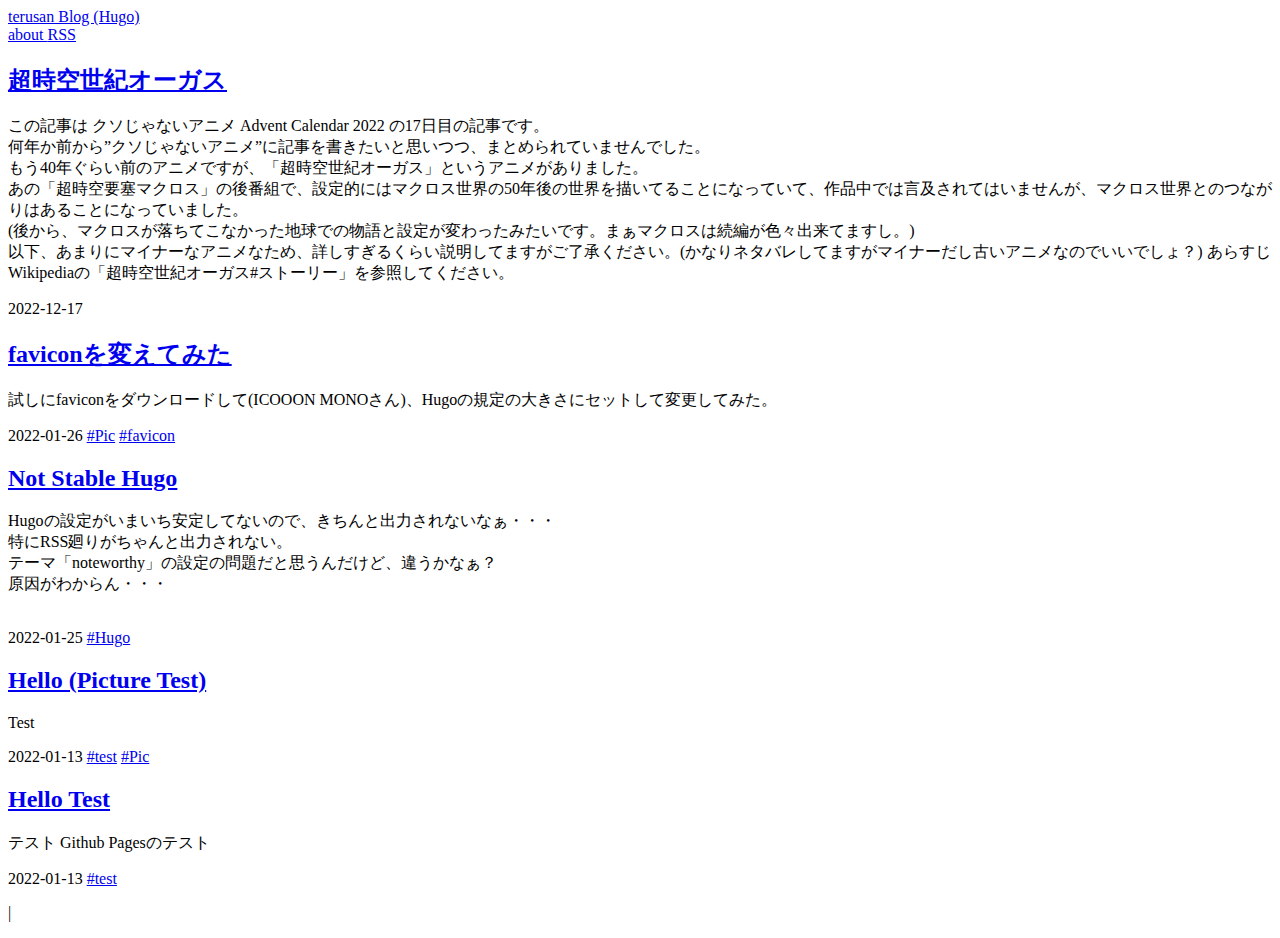
<file: index.html>
<!DOCTYPE html>

<html lang="ja">
    <head>
	<meta name="generator" content="Hugo 0.108.0">
    <meta charset="utf-8">
    <meta http-equiv="X-UA-Compatible" content="IE=edge,chrome=1">
    <meta name="viewport" content="width=device-width, initial-scale=1">
    <meta name="format-detection" content="telephone=no"/>

    <title>terusan Blog (Hugo)</title>
    
    <link rel="apple-touch-icon" sizes="180x180" href="https://terusan097.github.io/apple-touch-icon.png">
    <link rel="icon" type="image/png" sizes="32x32" href="https://terusan097.github.io/favicon-32x32.png">
    <link rel="icon" type="image/png" sizes="16x16" href="https://terusan097.github.io/favicon-16x16.png">
    <link rel="manifest" href="https://terusan097.github.io/manifest.json">
    <link rel="mask-icon" href="https://terusan097.github.io/safari-pinned-tab.svg" color="#FF3DB4">
    <meta name="theme-color" content="#ffffff">

    
    
    
    <link rel="stylesheet" href="https://terusan097.github.io/css/main.min.e34415025514319010e741089e6920454053855755ba465f66943ad102d2cb08.css"/>

    
    
    

    
    
 
    
    <link rel="alternate" type="application/rss+xml" href="https://terusan097.github.io/index.xml" title="terusan Blog (Hugo)" />
    </head>

    <body>
        
<nav>
  <header>
    <div class="site-title">
        <a href="https://terusan097.github.io/">terusan Blog (Hugo)</a>
    </div>  
</header>

  <div class="nav-menu">
  
    <a class="color-link nav-link" href="about">about </a>
  
  <a class="color-link nav-link" href="https://terusan097.github.io/index.xml" target="_blank" rel="noopener" type="application/rss+xml">RSS</a>
</div>
<footer class="footer">
	<div class="social-icons">
        

    

    

    

    

    

    

    

    

    

    

    

    

    

    

    

    

    

    
    
    

    
    
    

    

    

    

    

    

    

    

</div>




    <p><a href="https://github.com/kimcc/hugo-theme-noteworthy" target="_blank" rel="noopener"></a></p>
    <p><a href="https://gohugo.io" target="_blank" rel="noopener"></a></p>

	<script src="https://terusan097.github.io/js/main.min.a7205ef73b078c8daed6fe1b0826e8ba229ffabbb69d299d9446cf41f2c7d8aa.js" integrity="sha256-pyBe9zsHjI2u1v4bCCbouiKf+ru2nSmdlEbPQfLH2Ko=" crossorigin="anonymous"></script>
</footer>

</nav>

        <div id="content" class="content-container">
        
<div class = "article-content">
        
        
        
        
        <article>
            <h2>
                <a href="https://terusan097.github.io/posts/anime/">
                    超時空世紀オーガス
                </a>
            </h2>
            <div>
                <p>この記事は クソじゃないアニメ Advent Calendar 2022 の17日目の記事です。<br>
何年か前から”クソじゃないアニメ”に記事を書きたいと思いつつ、まとめられていませんでした。<br>
もう40年ぐらい前のアニメですが、「超時空世紀オーガス」というアニメがありました。<br> 
あの「超時空要塞マクロス」の後番組で、設定的にはマクロス世界の50年後の世界を描いてることになっていて、作品中では言及されてはいませんが、マクロス世界とのつながりはあることになっていました。<br>
(後から、マクロスが落ちてこなかった地球での物語と設定が変わったみたいです。まぁマクロスは続編が色々出来てますし。)<br>
以下、あまりにマイナーなアニメなため、詳しすぎるくらい説明してますがご了承ください。(かなりネタバレしてますがマイナーだし古いアニメなのでいいでしょ？) あらすじ Wikipediaの「超時空世紀オーガス#ストーリー」を参照してください。<br></p>
                
            </div>
            <div class="post-footer">
            <time>2022-12-17</time>

            
            
            </div> 
           
        </article>
        
        <article>
            <h2>
                <a href="https://terusan097.github.io/posts/changefav/">
                    faviconを変えてみた
                </a>
            </h2>
            <div>
                <p>試しにfaviconをダウンロードして(ICOOON MONOさん)、Hugoの規定の大きさにセットして変更してみた。</p>
                
            </div>
            <div class="post-footer">
            <time>2022-01-26</time>

            
            
                
                    <a class="tag" href="https://terusan097.github.io/tags/pic">#Pic</a>
                
                    <a class="tag" href="https://terusan097.github.io/tags/favicon">#favicon</a>
                
            
            </div> 
           
        </article>
        
        <article>
            <h2>
                <a href="https://terusan097.github.io/posts/notstablehugo/">
                    Not Stable Hugo
                </a>
            </h2>
            <div>
                <p>Hugoの設定がいまいち安定してないので、きちんと出力されないなぁ・・・<br>
                特にRSS廻りがちゃんと出力されない。<br>
                テーマ「noteworthy」の設定の問題だと思うんだけど、違うかなぁ？<br>
                原因がわからん・・・</p><br>
                
            </div>
            <div class="post-footer">
            <time>2022-01-25</time>

            
            
                
                    <a class="tag" href="https://terusan097.github.io/tags/hugo">#Hugo</a>
                
            
            </div> 
           
        </article>
        
        <article>
            <h2>
                <a href="https://terusan097.github.io/posts/pic-test/">
                    Hello (Picture Test)
                </a>
            </h2>
            <div>
                <p>Test </p>
                
            </div>
            <div class="post-footer">
            <time>2022-01-13</time>

            
            
                
                    <a class="tag" href="https://terusan097.github.io/tags/test">#test</a>
                
                    <a class="tag" href="https://terusan097.github.io/tags/pic">#Pic</a>
                
            
            </div> 
           
        </article>
        
        <article>
            <h2>
                <a href="https://terusan097.github.io/posts/hello-test/">
                    Hello Test
                </a>
            </h2>
            <div>
                <p>テスト
Github Pagesのテスト</p>
                
            </div>
            <div class="post-footer">
            <time>2022-01-13</time>

            
            
                
                    <a class="tag" href="https://terusan097.github.io/tags/test">#test</a>
                
            
            </div> 
           
        </article>
        
    </div>
        
        <div class="paginator">
        
        
    </div>

        
        </div>
        <footer class="footer-mobile">
	<div class="social-icons">
        

</div>




	<div class="footer-mobile-links">
        <p><a href="https://github.com/kimcc/hugo-theme-noteworthy" target="_blank" rel="noopener"></a></p>
		<span class="divider-bar">|</span>
        <p><a href="https://gohugo.io" target="_blank" rel="noopener"></a></p>
	</div>

	<script src="https://terusan097.github.io/js/main.min.a7205ef73b078c8daed6fe1b0826e8ba229ffabbb69d299d9446cf41f2c7d8aa.js" integrity="sha256-pyBe9zsHjI2u1v4bCCbouiKf+ru2nSmdlEbPQfLH2Ko=" crossorigin="anonymous"></script>
</footer>

    </body>
</html>
</file>
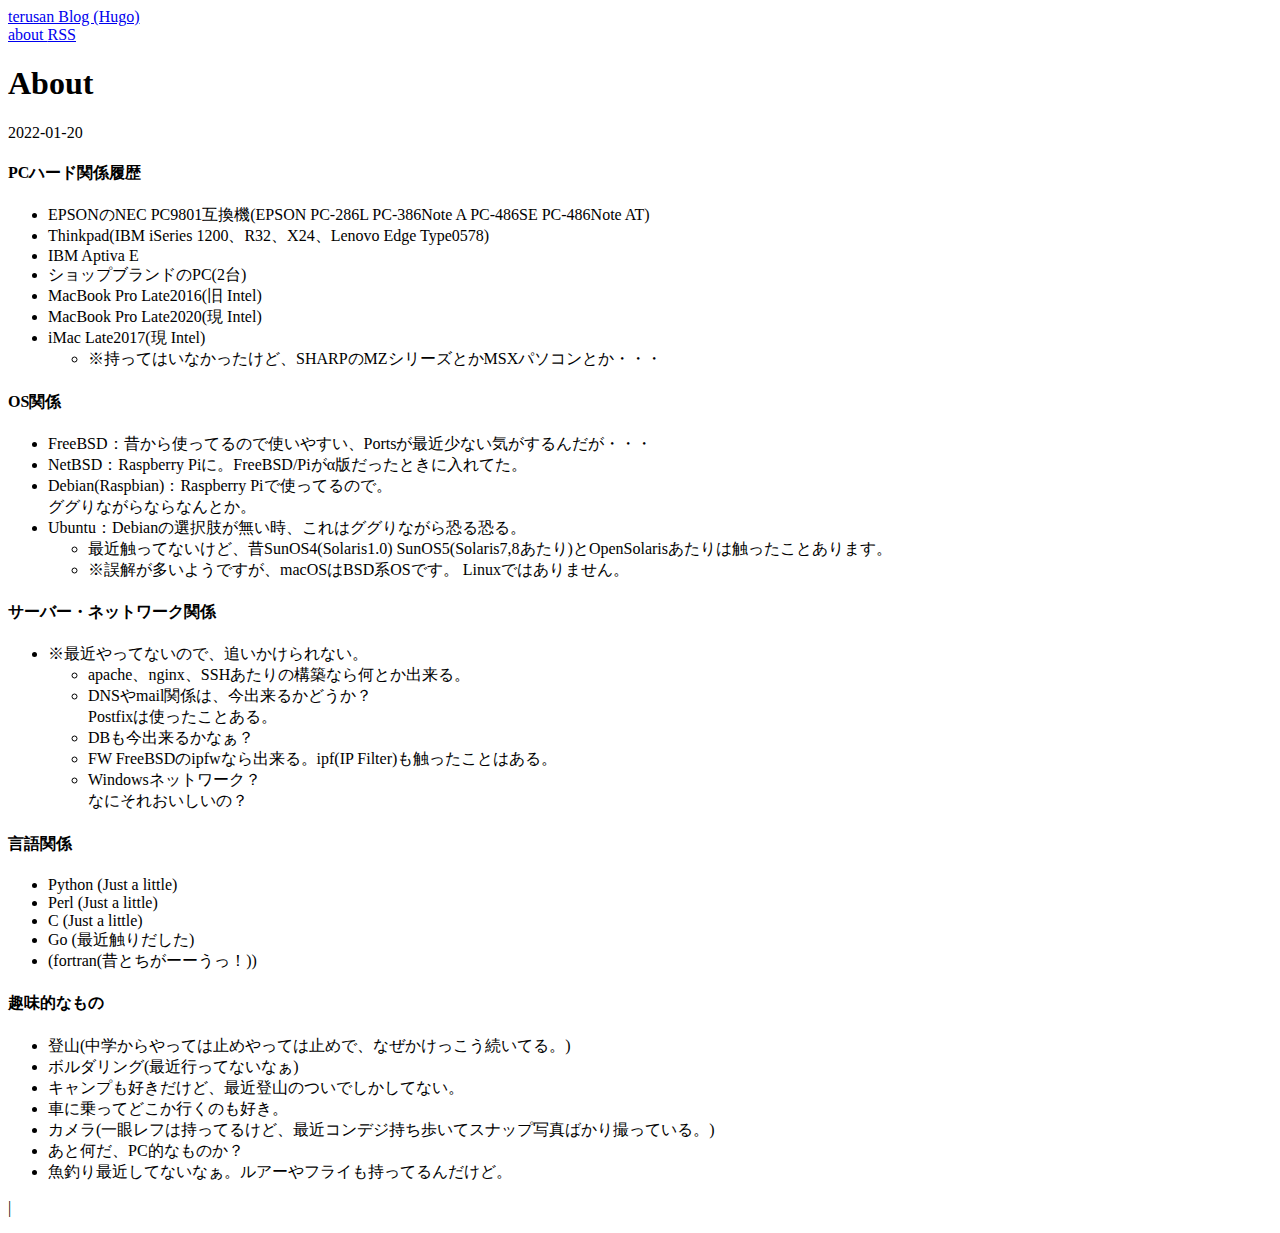
<file: about/index.html>
<!DOCTYPE html>

<html lang="ja">
    <head>
    <meta charset="utf-8">
    <meta http-equiv="X-UA-Compatible" content="IE=edge,chrome=1">
    <meta name="viewport" content="width=device-width, initial-scale=1">
    <meta name="format-detection" content="telephone=no"/>

    <title>About | terusan Blog (Hugo)</title>
    
    <link rel="apple-touch-icon" sizes="180x180" href="https://terusan097.github.io/apple-touch-icon.png">
    <link rel="icon" type="image/png" sizes="32x32" href="https://terusan097.github.io/favicon-32x32.png">
    <link rel="icon" type="image/png" sizes="16x16" href="https://terusan097.github.io/favicon-16x16.png">
    <link rel="manifest" href="https://terusan097.github.io/manifest.json">
    <link rel="mask-icon" href="https://terusan097.github.io/safari-pinned-tab.svg" color="#FF3DB4">
    <meta name="theme-color" content="#ffffff">

    
    
    
    <link rel="stylesheet" href="https://terusan097.github.io/css/main.min.e34415025514319010e741089e6920454053855755ba465f66943ad102d2cb08.css"/>

    
    
    

    
    
 
    
    <link rel="alternate" type="application/rss+xml" href="https://terusan097.github.io/about/index.xml" title="terusan Blog (Hugo)" />
    </head>

    <body>
        
<nav>
  <header>
    <div class="site-title">
        <a href="https://terusan097.github.io/">terusan Blog (Hugo)</a>
    </div>  
</header>

  <div class="nav-menu">
  
    <a class="color-link nav-link" href="about">about </a>
  
  <a class="color-link nav-link" href="https://terusan097.github.io/index.xml" target="_blank" rel="noopener" type="application/rss+xml">RSS</a>
</div>
<footer class="footer">
	<div class="social-icons">
        

    

    

    

    

    

    

    

    

    

    

    

    

    

    

    

    

    

    
    
    

    
    
    

    

    

    

    

    

    

    

</div>




    <p><a href="https://github.com/kimcc/hugo-theme-noteworthy" target="_blank" rel="noopener"></a></p>
    <p><a href="https://gohugo.io" target="_blank" rel="noopener"></a></p>

	<script src="https://terusan097.github.io/js/main.min.a7205ef73b078c8daed6fe1b0826e8ba229ffabbb69d299d9446cf41f2c7d8aa.js" integrity="sha256-pyBe9zsHjI2u1v4bCCbouiKf+ru2nSmdlEbPQfLH2Ko=" crossorigin="anonymous"></script>
</footer>

</nav>

        <div id="content" class="content-container">
        

<h1 class="post-title">About</h1>
    
    <time>2022-01-20</time>
    
    <div>
        <p>
        <h4 id="pcハード関係履歴">PCハード関係履歴</h4>
<ul>
<li>EPSONのNEC PC9801互換機(EPSON PC-286L PC-386Note A PC-486SE PC-486Note AT)</li>
<li>Thinkpad(IBM iSeries 1200、R32、X24、Lenovo Edge Type0578)</li>
<li>IBM Aptiva E</li>
<li>ショップブランドのPC(2台)</li>
<li>MacBook Pro Late2016(旧 Intel)</li>
<li>MacBook Pro Late2020(現 Intel)</li>
<li>iMac Late2017(現 Intel)
<ul>
<li>※持ってはいなかったけど、SHARPのMZシリーズとかMSXパソコンとか・・・</li>
</ul>
</li>
</ul>
<h4 id="os関係">OS関係</h4>
<ul>
<li>FreeBSD：昔から使ってるので使いやすい、Portsが最近少ない気がするんだが・・・</li>
<li>NetBSD：Raspberry Piに。FreeBSD/Piがα版だったときに入れてた。</li>
<li>Debian(Raspbian)：Raspberry Piで使ってるので。<br>
ググりながらならなんとか。</li>
<li>Ubuntu：Debianの選択肢が無い時、これはググりながら恐る恐る。
<ul>
<li>最近触ってないけど、昔SunOS4(Solaris1.0) SunOS5(Solaris7,8あたり)とOpenSolarisあたりは触ったことあります。</li>
<li>※誤解が多いようですが、macOSはBSD系OSです。 Linuxではありません。</li>
</ul>
</li>
</ul>
<h4 id="サーバーネットワーク関係">サーバー・ネットワーク関係</h4>
<ul>
<li>※最近やってないので、追いかけられない。
<ul>
<li>apache、nginx、SSHあたりの構築なら何とか出来る。</li>
<li>DNSやmail関係は、今出来るかどうか？<br>
Postfixは使ったことある。</li>
<li>DBも今出来るかなぁ？</li>
<li>FW FreeBSDのipfwなら出来る。ipf(IP Filter)も触ったことはある。</li>
<li>Windowsネットワーク？<br>
なにそれおいしいの？</li>
</ul>
</li>
</ul>
<h4 id="言語関係">言語関係</h4>
<ul>
<li>Python (Just a little)</li>
<li>Perl (Just a little)</li>
<li>C (Just a little)</li>
<li>Go (最近触りだした)</li>
<li>(fortran(昔とちがーーうっ！))</li>
</ul>
<h4 id="趣味的なもの">趣味的なもの</h4>
<ul>
<li>登山(中学からやっては止めやっては止めで、なぜかけっこう続いてる。)</li>
<li>ボルダリング(最近行ってないなぁ)</li>
<li>キャンプも好きだけど、最近登山のついでしかしてない。</li>
<li>車に乗ってどこか行くのも好き。</li>
<li>カメラ(一眼レフは持ってるけど、最近コンデジ持ち歩いてスナップ写真ばかり撮っている。)</li>
<li>あと何だ、PC的なものか？</li>
<li>魚釣り最近してないなぁ。ルアーやフライも持ってるんだけど。</li>
</ul>

        </p>
    </div>
    

    

    <div class="page-footer">
        
    </div>


        
        </div>
        <footer class="footer-mobile">
	<div class="social-icons">
        

    

    

    

    

    

    

    

    

    

    

    

    

    

    

    

    

    

    
    
    

    
    
    

    

    

    

    

    

    

    

</div>




	<div class="footer-mobile-links">
        <p><a href="https://github.com/kimcc/hugo-theme-noteworthy" target="_blank" rel="noopener"></a></p>
		<span class="divider-bar">|</span>
        <p><a href="https://gohugo.io" target="_blank" rel="noopener"></a></p>
	</div>

	<script src="https://terusan097.github.io/js/main.min.a7205ef73b078c8daed6fe1b0826e8ba229ffabbb69d299d9446cf41f2c7d8aa.js" integrity="sha256-pyBe9zsHjI2u1v4bCCbouiKf+ru2nSmdlEbPQfLH2Ko=" crossorigin="anonymous"></script>
</footer>

    </body>
</html>
</file>
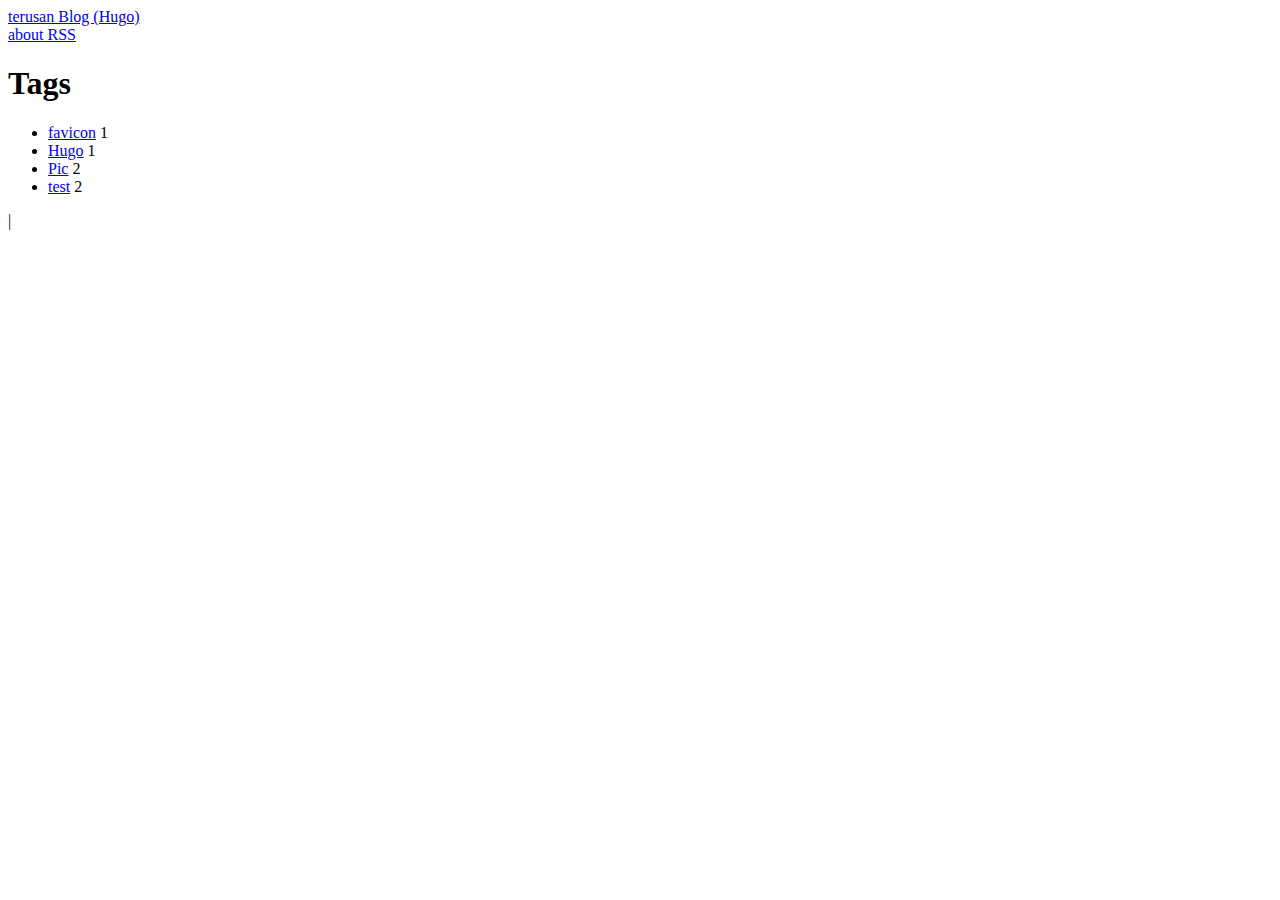
<file: tags/index.html>
<!DOCTYPE html>

<html lang="ja">
    <head>
    <meta charset="utf-8">
    <meta http-equiv="X-UA-Compatible" content="IE=edge,chrome=1">
    <meta name="viewport" content="width=device-width, initial-scale=1">
    <meta name="format-detection" content="telephone=no"/>

    <title>Tags | terusan Blog (Hugo)</title>
    
    <link rel="apple-touch-icon" sizes="180x180" href="https://terusan097.github.io/apple-touch-icon.png">
    <link rel="icon" type="image/png" sizes="32x32" href="https://terusan097.github.io/favicon-32x32.png">
    <link rel="icon" type="image/png" sizes="16x16" href="https://terusan097.github.io/favicon-16x16.png">
    <link rel="manifest" href="https://terusan097.github.io/manifest.json">
    <link rel="mask-icon" href="https://terusan097.github.io/safari-pinned-tab.svg" color="#FF3DB4">
    <meta name="theme-color" content="#ffffff">

    
    
    
    <link rel="stylesheet" href="https://terusan097.github.io/css/main.min.e34415025514319010e741089e6920454053855755ba465f66943ad102d2cb08.css"/>

    
    
    

    
    
 
    
    <link rel="alternate" type="application/rss+xml" href="https://terusan097.github.io/tags/index.xml" title="terusan Blog (Hugo)" />
    </head>

    <body>
        
<nav>
  <header>
    <div class="site-title">
        <a href="https://terusan097.github.io/">terusan Blog (Hugo)</a>
    </div>  
</header>

  <div class="nav-menu">
  
    <a class="color-link nav-link" href="about">about </a>
  
  <a class="color-link nav-link" href="https://terusan097.github.io/index.xml" target="_blank" rel="noopener" type="application/rss+xml">RSS</a>
</div>
<footer class="footer">
	<div class="social-icons">
        

    

    

    

    

    

    

    

    

    

    

    

    

    

    

    

    

    

    
    
    

    
    
    

    

    

    

    

    

    

    

</div>




    <p><a href="https://github.com/kimcc/hugo-theme-noteworthy" target="_blank" rel="noopener"></a></p>
    <p><a href="https://gohugo.io" target="_blank" rel="noopener"></a></p>

	<script src="https://terusan097.github.io/js/main.min.a7205ef73b078c8daed6fe1b0826e8ba229ffabbb69d299d9446cf41f2c7d8aa.js" integrity="sha256-pyBe9zsHjI2u1v4bCCbouiKf+ru2nSmdlEbPQfLH2Ko=" crossorigin="anonymous"></script>
</footer>

</nav>

        <div id="content" class="content-container">
        

<h1>Tags</h1>
<ul>
    
        <li><a href="https://terusan097.github.io/tags/favicon/">favicon</a> 1</li>
    
        <li><a href="https://terusan097.github.io/tags/hugo/">Hugo</a> 1</li>
    
        <li><a href="https://terusan097.github.io/tags/pic/">Pic</a> 2</li>
    
        <li><a href="https://terusan097.github.io/tags/test/">test</a> 2</li>
    
</ul>

<div class="page-footer"></div>

        
        </div>
        <footer class="footer-mobile">
	<div class="social-icons">
        

    

    

    

    

    

    

    

    

    

    

    

    

    

    

    

    

    

    
    
    

    
    
    

    

    

    

    

    

    

    

</div>




	<div class="footer-mobile-links">
        <p><a href="https://github.com/kimcc/hugo-theme-noteworthy" target="_blank" rel="noopener"></a></p>
		<span class="divider-bar">|</span>
        <p><a href="https://gohugo.io" target="_blank" rel="noopener"></a></p>
	</div>

	<script src="https://terusan097.github.io/js/main.min.a7205ef73b078c8daed6fe1b0826e8ba229ffabbb69d299d9446cf41f2c7d8aa.js" integrity="sha256-pyBe9zsHjI2u1v4bCCbouiKf+ru2nSmdlEbPQfLH2Ko=" crossorigin="anonymous"></script>
</footer>

    </body>
</html>
</file>
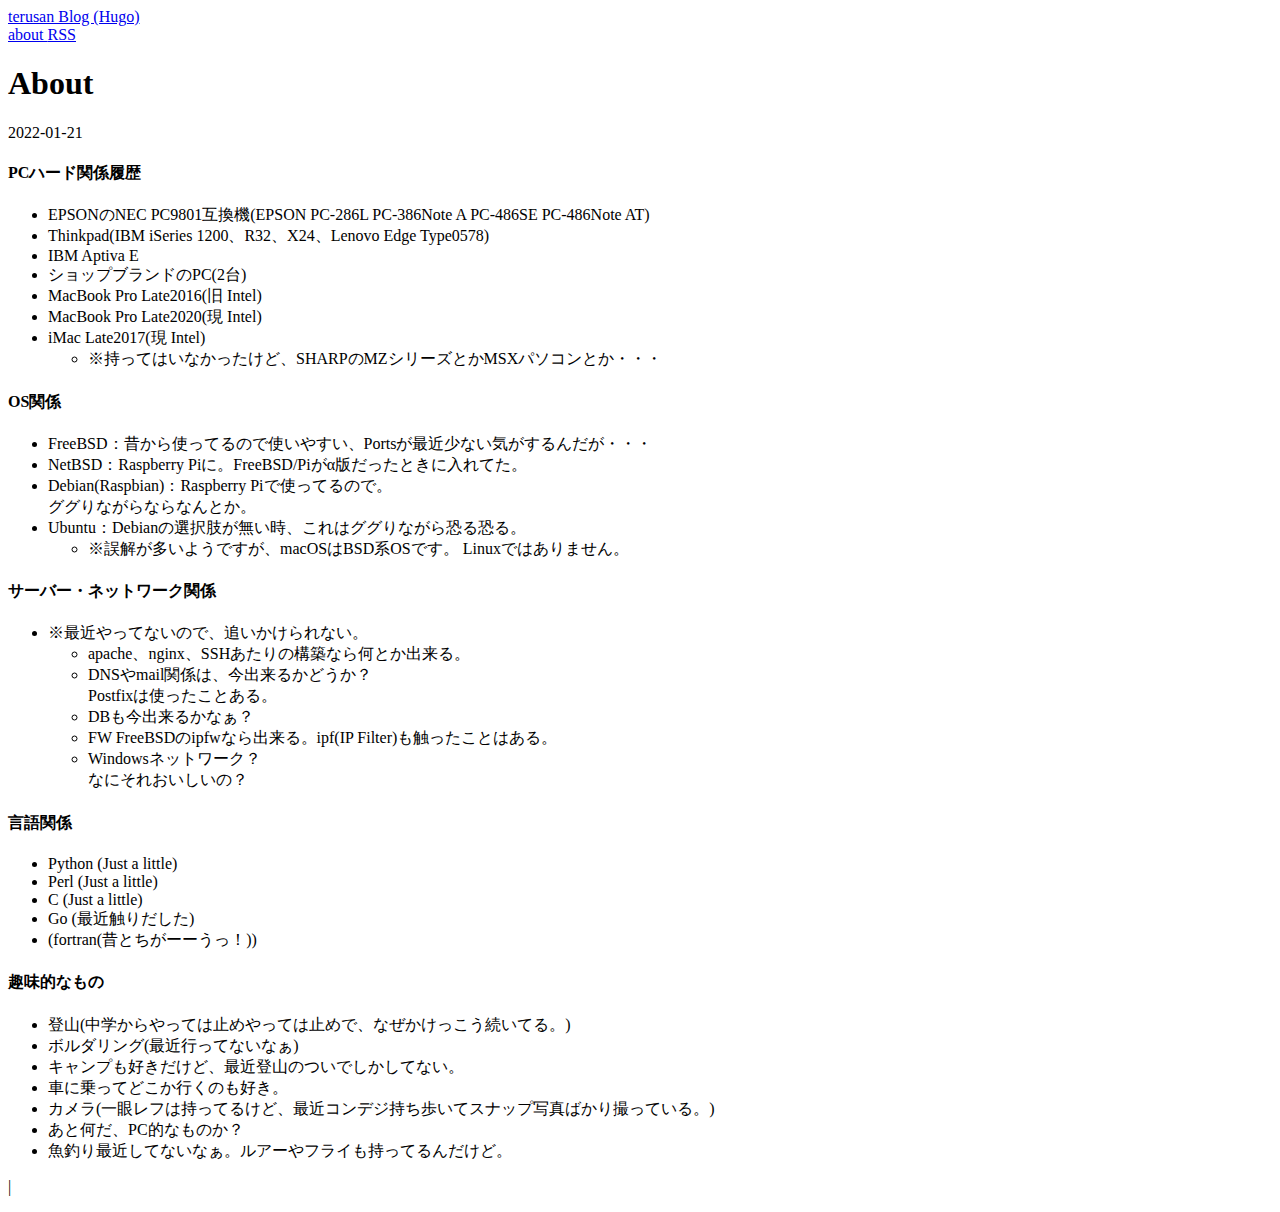
<file: about/about/index.html>
<!DOCTYPE html>

<html lang="ja">
    <head>
    <meta charset="utf-8">
    <meta http-equiv="X-UA-Compatible" content="IE=edge,chrome=1">
    <meta name="viewport" content="width=device-width, initial-scale=1">
    <meta name="format-detection" content="telephone=no"/>

    <title>About | terusan Blog (Hugo)</title>
    
    <link rel="apple-touch-icon" sizes="180x180" href="/apple-touch-icon.png">
    <link rel="icon" type="image/png" sizes="32x32" href="/favicon-32x32.png">
    <link rel="icon" type="image/png" sizes="16x16" href="/favicon-16x16.png">
    <link rel="manifest" href="/manifest.json">
    <link rel="mask-icon" href="/safari-pinned-tab.svg" color="#FF3DB4">
    <meta name="theme-color" content="#ffffff">

    
    
    
    <link rel="stylesheet" href="https://terusan097.github.io/css/main.min.e34415025514319010e741089e6920454053855755ba465f66943ad102d2cb08.css"/>

    
    
    

    
    
 
    </head>

    <body>
        
<nav>
  <header>
    <div class="site-title">
        <a href="/">terusan Blog (Hugo)</a>
    </div>  
</header>

  <div class="nav-menu">
  
    <a class="color-link nav-link" href="about">about </a>
  
  <a class="color-link nav-link" href="https://terusan097.github.io/index.xml" target="_blank" rel="noopener" type="application/rss+xml">RSS</a>
</div>
<footer class="footer">
	<div class="social-icons">
        

    

    

    

    

    

    

    

    

    

    

    

    

    

    

    

    

    

    
    
    

    
    
    

    

    

    

    

    

    

    

</div>




    <p><a href="https://github.com/kimcc/hugo-theme-noteworthy" target="_blank" rel="noopener"></a></p>
    <p><a href="https://gohugo.io" target="_blank" rel="noopener"></a></p>

	<script src="https://terusan097.github.io/js/main.min.c1aee25a817e9beb1f9c4afd9d62311227a7f5e46720e404dc1dda97281f47f2.js" integrity="sha256-wa7iWoF+m+sfnEr9nWIxEien9eRnIOQE3B3alygfR/I=" crossorigin="anonymous"></script>
</footer>

</nav>

        <div id="content" class="content-container">
        

<h1 class="post-title">About</h1>
    
    <time>2022-01-21</time>
    
    <div>
        <p>
        <h4 id="pcハード関係履歴">PCハード関係履歴</h4>
<ul>
<li>EPSONのNEC PC9801互換機(EPSON PC-286L PC-386Note A PC-486SE PC-486Note AT)</li>
<li>Thinkpad(IBM iSeries 1200、R32、X24、Lenovo Edge Type0578)</li>
<li>IBM Aptiva E</li>
<li>ショップブランドのPC(2台)</li>
<li>MacBook Pro Late2016(旧 Intel)</li>
<li>MacBook Pro Late2020(現 Intel)</li>
<li>iMac Late2017(現 Intel)
<ul>
<li>※持ってはいなかったけど、SHARPのMZシリーズとかMSXパソコンとか・・・</li>
</ul>
</li>
</ul>
<h4 id="os関係">OS関係</h4>
<ul>
<li>FreeBSD：昔から使ってるので使いやすい、Portsが最近少ない気がするんだが・・・</li>
<li>NetBSD：Raspberry Piに。FreeBSD/Piがα版だったときに入れてた。</li>
<li>Debian(Raspbian)：Raspberry Piで使ってるので。<br>
ググりながらならなんとか。</li>
<li>Ubuntu：Debianの選択肢が無い時、これはググりながら恐る恐る。
<ul>
<li>※誤解が多いようですが、macOSはBSD系OSです。 Linuxではありません。</li>
</ul>
</li>
</ul>
<h4 id="サーバーネットワーク関係">サーバー・ネットワーク関係</h4>
<ul>
<li>※最近やってないので、追いかけられない。
<ul>
<li>apache、nginx、SSHあたりの構築なら何とか出来る。</li>
<li>DNSやmail関係は、今出来るかどうか？<br>
Postfixは使ったことある。</li>
<li>DBも今出来るかなぁ？</li>
<li>FW FreeBSDのipfwなら出来る。ipf(IP Filter)も触ったことはある。</li>
<li>Windowsネットワーク？<br>
なにそれおいしいの？</li>
</ul>
</li>
</ul>
<h4 id="言語関係">言語関係</h4>
<ul>
<li>Python (Just a little)</li>
<li>Perl (Just a little)</li>
<li>C (Just a little)</li>
<li>Go (最近触りだした)</li>
<li>(fortran(昔とちがーーうっ！))</li>
</ul>
<h4 id="趣味的なもの">趣味的なもの</h4>
<ul>
<li>登山(中学からやっては止めやっては止めで、なぜかけっこう続いてる。)</li>
<li>ボルダリング(最近行ってないなぁ)</li>
<li>キャンプも好きだけど、最近登山のついでしかしてない。</li>
<li>車に乗ってどこか行くのも好き。</li>
<li>カメラ(一眼レフは持ってるけど、最近コンデジ持ち歩いてスナップ写真ばかり撮っている。)</li>
<li>あと何だ、PC的なものか？</li>
<li>魚釣り最近してないなぁ。ルアーやフライも持ってるんだけど。</li>
</ul>

        </p>
    </div>
    

    

    <div class="page-footer">
        
    </div>


        
        </div>
        <footer class="footer-mobile">
	<div class="social-icons">
        

    

    

    

    

    

    

    

    

    

    

    

    

    

    

    

    

    

    
    
    

    
    
    

    

    

    

    

    

    

    

</div>




	<div class="footer-mobile-links">
        <p><a href="https://github.com/kimcc/hugo-theme-noteworthy" target="_blank" rel="noopener"></a></p>
		<span class="divider-bar">|</span>
        <p><a href="https://gohugo.io" target="_blank" rel="noopener"></a></p>
	</div>

	<script src="https://terusan097.github.io/js/main.min.c1aee25a817e9beb1f9c4afd9d62311227a7f5e46720e404dc1dda97281f47f2.js" integrity="sha256-wa7iWoF+m+sfnEr9nWIxEien9eRnIOQE3B3alygfR/I=" crossorigin="anonymous"></script>
</footer>

    </body>
</html>
</file>
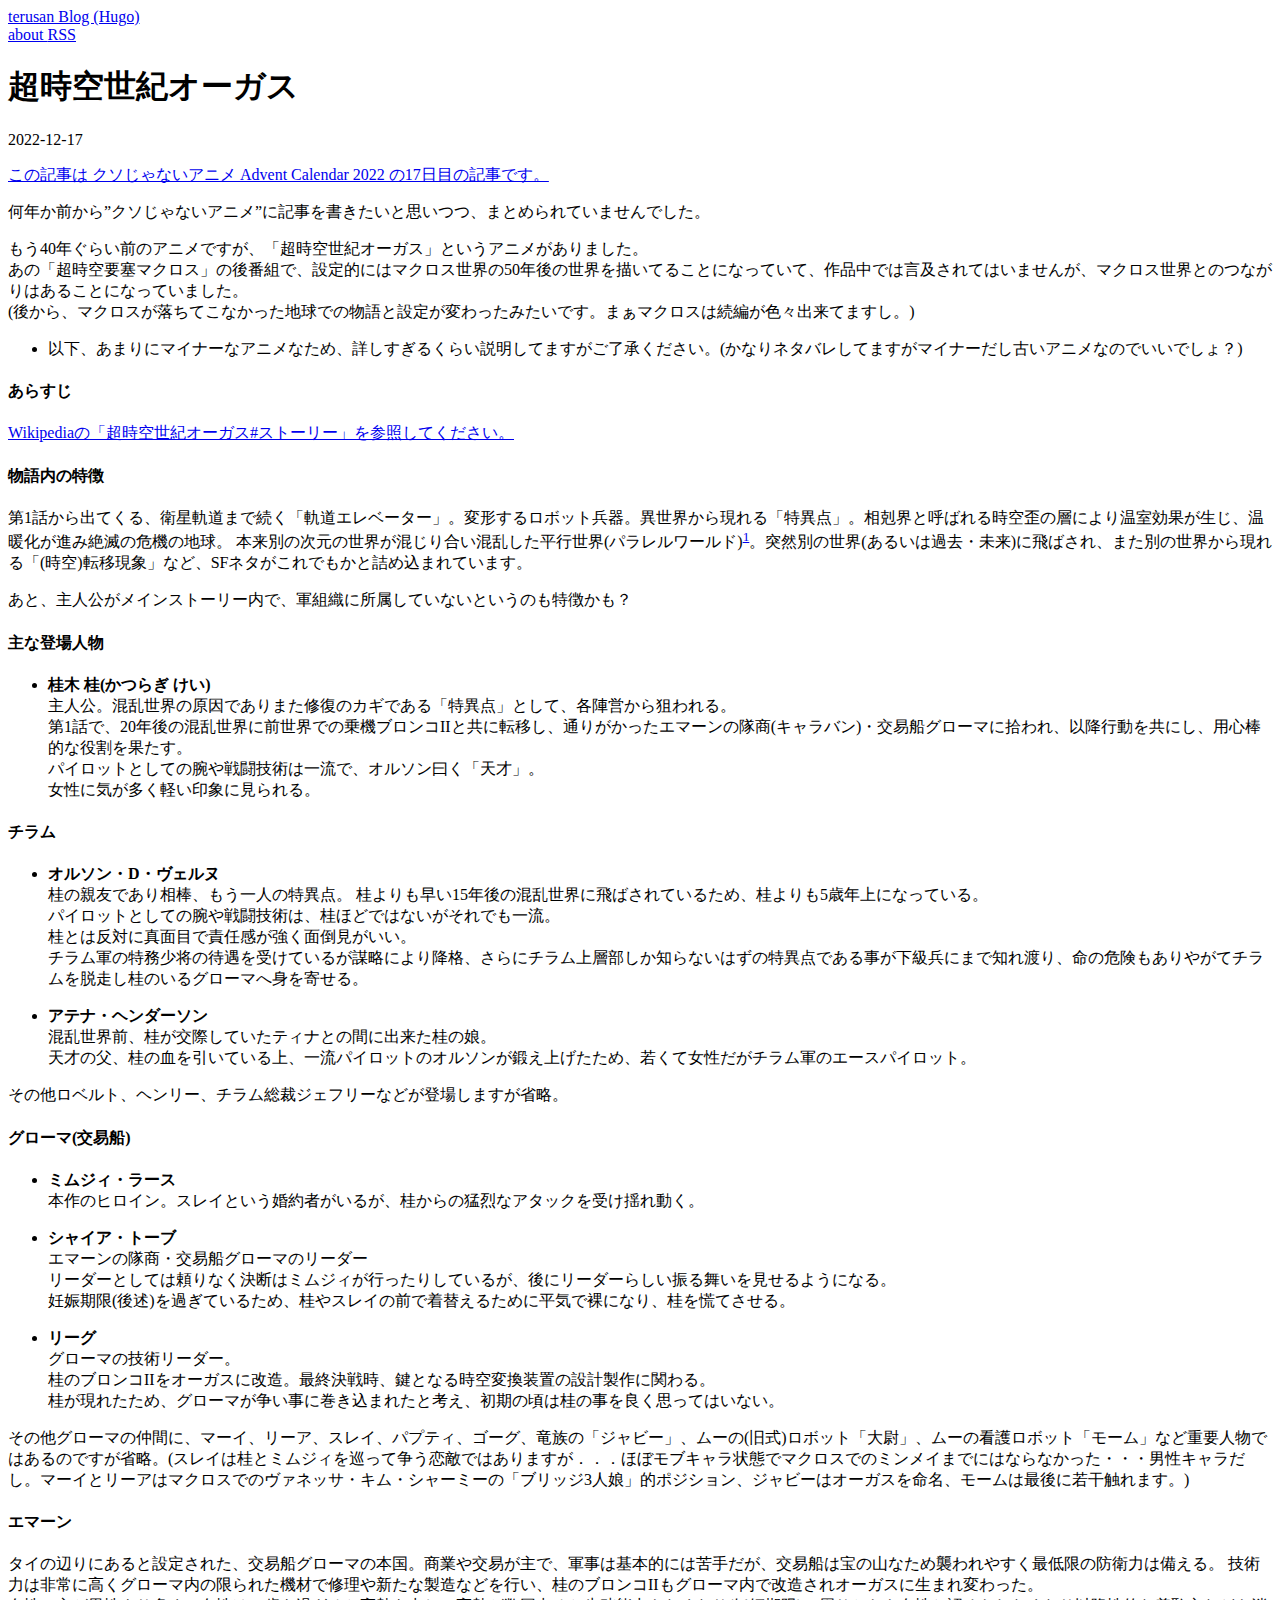
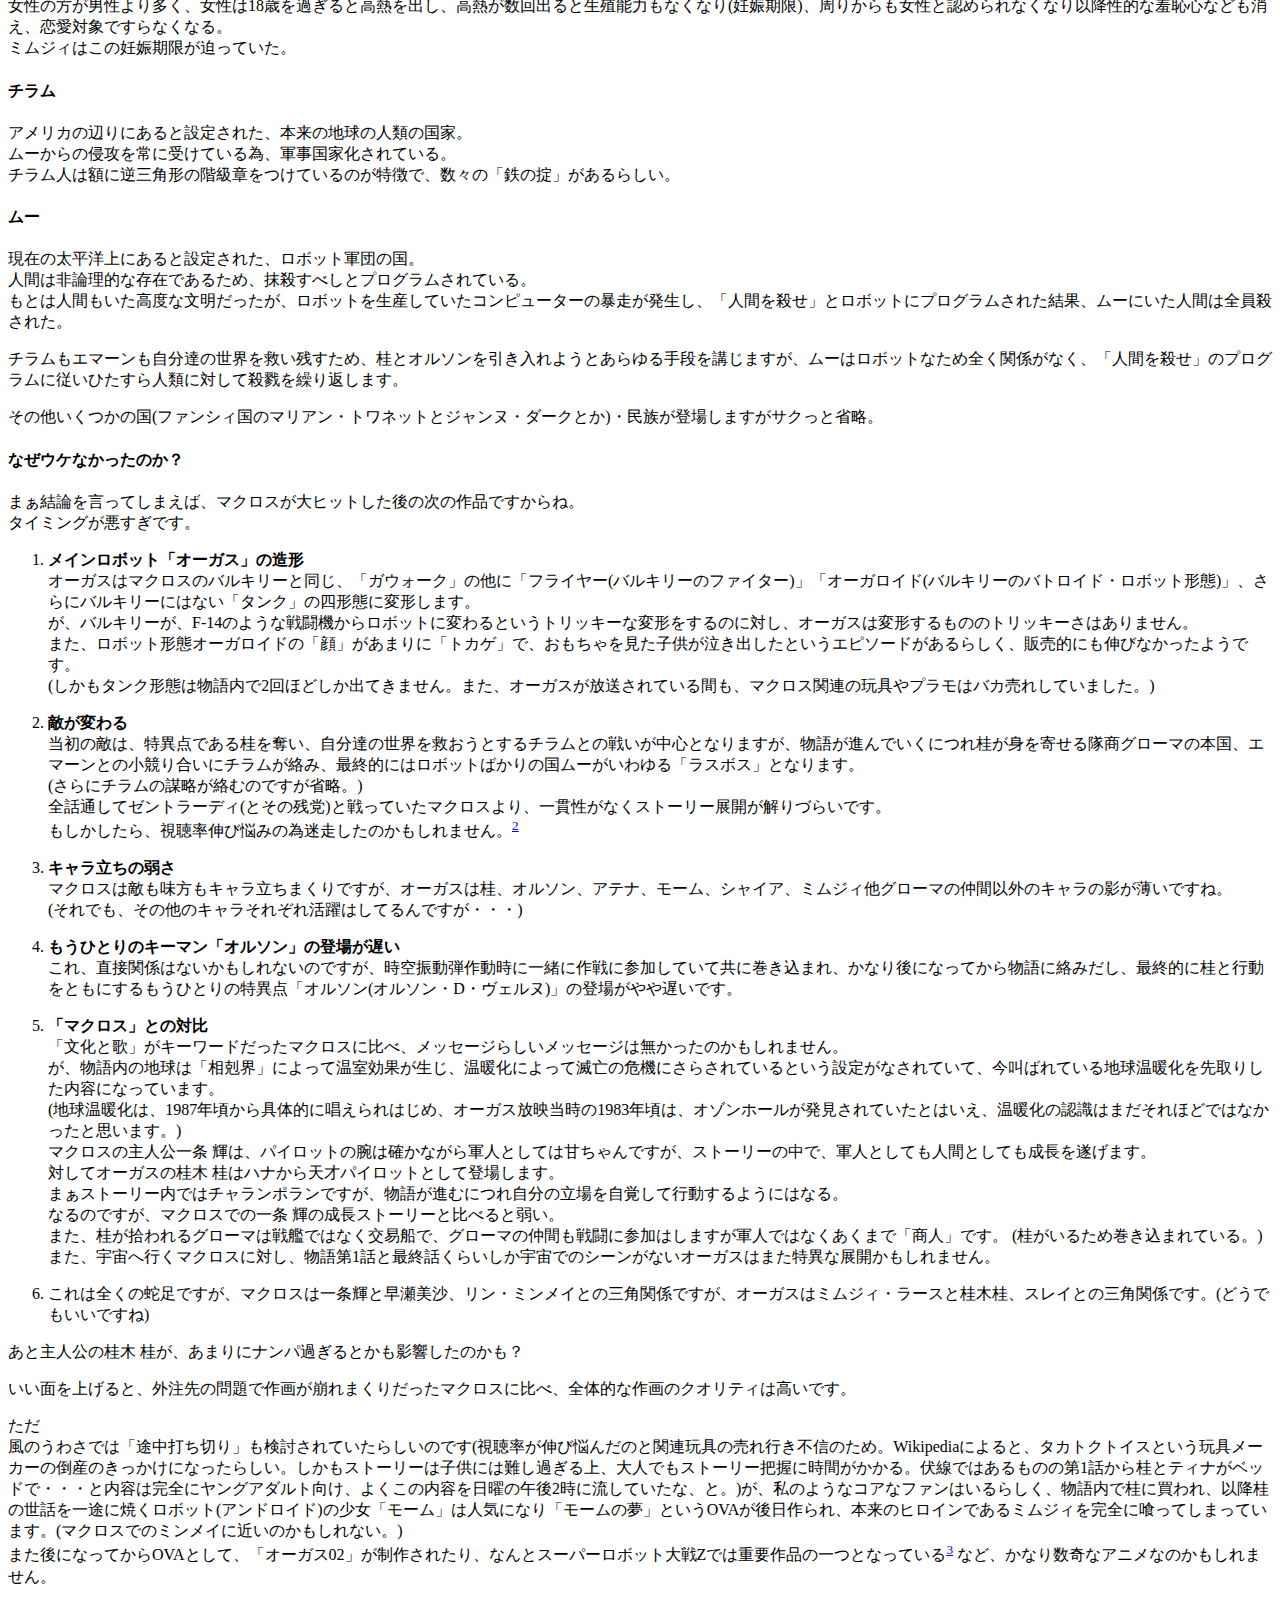
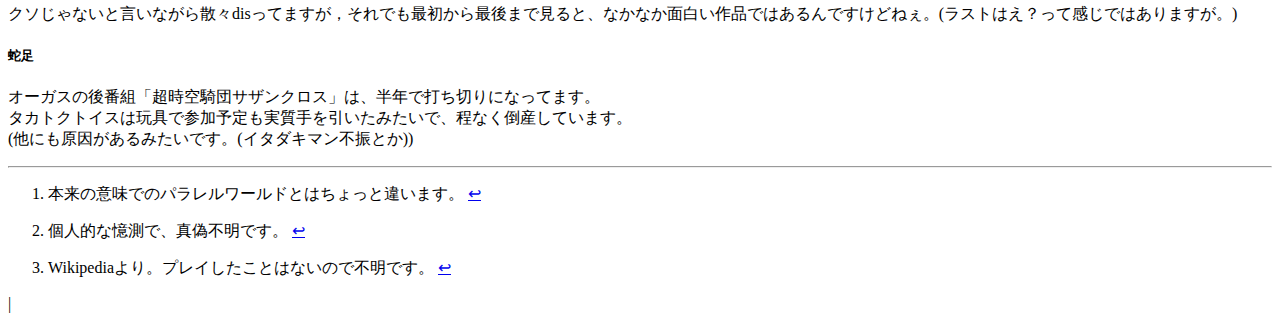
<file: posts/anime/index.html>
<!DOCTYPE html>

<html lang="ja">
    <head>
    <meta charset="utf-8">
    <meta http-equiv="X-UA-Compatible" content="IE=edge,chrome=1">
    <meta name="viewport" content="width=device-width, initial-scale=1">
    <meta name="format-detection" content="telephone=no"/>

    <title>超時空世紀オーガス | terusan Blog (Hugo)</title>
    
    <link rel="apple-touch-icon" sizes="180x180" href="https://terusan097.github.io/apple-touch-icon.png">
    <link rel="icon" type="image/png" sizes="32x32" href="https://terusan097.github.io/favicon-32x32.png">
    <link rel="icon" type="image/png" sizes="16x16" href="https://terusan097.github.io/favicon-16x16.png">
    <link rel="manifest" href="https://terusan097.github.io/manifest.json">
    <link rel="mask-icon" href="https://terusan097.github.io/safari-pinned-tab.svg" color="#FF3DB4">
    <meta name="theme-color" content="#ffffff">

    
    
    
    <link rel="stylesheet" href="https://terusan097.github.io/css/main.min.e34415025514319010e741089e6920454053855755ba465f66943ad102d2cb08.css"/>

    
    
    

    
    
 
    
    <link rel="alternate" type="application/rss+xml" href="https://terusan097.github.io/posts/anime/index.xml" title="terusan Blog (Hugo)" />
    </head>

    <body>
        
<nav>
  <header>
    <div class="site-title">
        <a href="https://terusan097.github.io/">terusan Blog (Hugo)</a>
    </div>  
</header>

  <div class="nav-menu">
  
    <a class="color-link nav-link" href="about">about </a>
  
  <a class="color-link nav-link" href="https://terusan097.github.io/index.xml" target="_blank" rel="noopener" type="application/rss+xml">RSS</a>
</div>
<footer class="footer">
	<div class="social-icons">
        

    

    

    

    

    

    

    

    

    

    

    

    

    

    

    

    

    

    
    
    

    
    
    

    

    

    

    

    

    

    

</div>




    <p><a href="https://github.com/kimcc/hugo-theme-noteworthy" target="_blank" rel="noopener"></a></p>
    <p><a href="https://gohugo.io" target="_blank" rel="noopener"></a></p>

	<script src="https://terusan097.github.io/js/main.min.a7205ef73b078c8daed6fe1b0826e8ba229ffabbb69d299d9446cf41f2c7d8aa.js" integrity="sha256-pyBe9zsHjI2u1v4bCCbouiKf+ru2nSmdlEbPQfLH2Ko=" crossorigin="anonymous"></script>
</footer>

</nav>

        <div id="content" class="content-container">
        

<h1 class="post-title">超時空世紀オーガス</h1>
    
    <time>2022-12-17</time>
    
    <div>
        <p>
        <p><a href="https://adventar.org/calendars/7416">この記事は クソじゃないアニメ Advent Calendar 2022 の17日目の記事です。</a></p>
<p>何年か前から”クソじゃないアニメ”に記事を書きたいと思いつつ、まとめられていませんでした。</p>
<p>もう40年ぐらい前のアニメですが、「超時空世紀オーガス」というアニメがありました。<br>
あの「超時空要塞マクロス」の後番組で、設定的にはマクロス世界の50年後の世界を描いてることになっていて、作品中では言及されてはいませんが、マクロス世界とのつながりはあることになっていました。<br>
(後から、マクロスが落ちてこなかった地球での物語と設定が変わったみたいです。まぁマクロスは続編が色々出来てますし。)</p>
<ul>
<li>以下、あまりにマイナーなアニメなため、詳しすぎるくらい説明してますがご了承ください。(かなりネタバレしてますがマイナーだし古いアニメなのでいいでしょ？)</li>
</ul>
<h4 id="あらすじ">あらすじ</h4>
<p><a href="https://ja.wikipedia.org/wiki/%E8%B6%85%E6%99%82%E7%A9%BA%E4%B8%96%E7%B4%80%E3%82%AA%E3%83%BC%E3%82%AC%E3%82%B9">Wikipediaの「超時空世紀オーガス#ストーリー」を参照してください。</a></p>
<h4 id="物語内の特徴">物語内の特徴</h4>
<p>第1話から出てくる、衛星軌道まで続く「軌道エレベーター」。変形するロボット兵器。異世界から現れる「特異点」。相剋界と呼ばれる時空歪の層により温室効果が生じ、温暖化が進み絶滅の危機の地球。
本来別の次元の世界が混じり合い混乱した平行世界(パラレルワールド)<sup id="fnref:1"><a href="#fn:1" class="footnote-ref" role="doc-noteref">1</a></sup>。突然別の世界(あるいは過去・未来)に飛ばされ、また別の世界から現れる「(時空)転移現象」など、SFネタがこれでもかと詰め込まれています。</p>
<p>あと、主人公がメインストーリー内で、軍組織に所属していないというのも特徴かも？</p>
<h4 id="主な登場人物">主な登場人物</h4>
<ul>
<li><strong>桂木 桂(かつらぎ けい)</strong><br>
主人公。混乱世界の原因でありまた修復のカギである「特異点」として、各陣営から狙われる。<br>
第1話で、20年後の混乱世界に前世界での乗機ブロンコIIと共に転移し、通りがかったエマーンの隊商(キャラバン)・交易船グローマに拾われ、以降行動を共にし、用心棒的な役割を果たす。<br>
パイロットとしての腕や戦闘技術は一流で、オルソン曰く「天才」。<br>
女性に気が多く軽い印象に見られる。</li>
</ul>
<h4 id="チラム">チラム</h4>
<ul>
<li>
<p><strong>オルソン・D・ヴェルヌ</strong><br>
桂の親友であり相棒、もう一人の特異点。
桂よりも早い15年後の混乱世界に飛ばされているため、桂よりも5歳年上になっている。<br>
パイロットとしての腕や戦闘技術は、桂ほどではないがそれでも一流。<br>
桂とは反対に真面目で責任感が強く面倒見がいい。<br>
チラム軍の特務少将の待遇を受けているが謀略により降格、さらにチラム上層部しか知らないはずの特異点である事が下級兵にまで知れ渡り、命の危険もありやがてチラムを脱走し桂のいるグローマへ身を寄せる。</p>
</li>
<li>
<p><strong>アテナ・ヘンダーソン</strong><br>
混乱世界前、桂が交際していたティナとの間に出来た桂の娘。<br>
天才の父、桂の血を引いている上、一流パイロットのオルソンが鍛え上げたため、若くて女性だがチラム軍のエースパイロット。</p>
</li>
</ul>
<p>その他ロベルト、ヘンリー、チラム総裁ジェフリーなどが登場しますが省略。</p>
<h4 id="グローマ交易船">グローマ(交易船)</h4>
<ul>
<li>
<p><strong>ミムジィ・ラース</strong><br>
本作のヒロイン。スレイという婚約者がいるが、桂からの猛烈なアタックを受け揺れ動く。</p>
</li>
<li>
<p><strong>シャイア・トーブ</strong><br>
エマーンの隊商・交易船グローマのリーダー<br>
リーダーとしては頼りなく決断はミムジィが行ったりしているが、後にリーダーらしい振る舞いを見せるようになる。<br>
妊娠期限(後述)を過ぎているため、桂やスレイの前で着替えるために平気で裸になり、桂を慌てさせる。</p>
</li>
<li>
<p><strong>リーグ</strong><br>
グローマの技術リーダー。<br>
桂のブロンコIIをオーガスに改造。最終決戦時、鍵となる時空変換装置の設計製作に関わる。<br>
桂が現れたため、グローマが争い事に巻き込まれたと考え、初期の頃は桂の事を良く思ってはいない。</p>
</li>
</ul>
<p>その他グローマの仲間に、マーイ、リーア、スレイ、パプティ、ゴーグ、竜族の「ジャビー」、ムーの(旧式)ロボット「大尉」、ムーの看護ロボット「モーム」など重要人物ではあるのですが省略。(スレイは桂とミムジィを巡って争う恋敵ではありますが．．．ほぼモブキャラ状態でマクロスでのミンメイまでにはならなかった・・・男性キャラだし。マーイとリーアはマクロスでのヴァネッサ・キム・シャーミーの「ブリッジ3人娘」的ポジション、ジャビーはオーガスを命名、モームは最後に若干触れます。)</p>
<h4 id="エマーン">エマーン</h4>
<p>タイの辺りにあると設定された、交易船グローマの本国。商業や交易が主で、軍事は基本的には苦手だが、交易船は宝の山なため襲われやすく最低限の防衛力は備える。
技術力は非常に高くグローマ内の限られた機材で修理や新たな製造などを行い、桂のブロンコIIもグローマ内で改造されオーガスに生まれ変わった。<br>
女性の方が男性より多く、女性は18歳を過ぎると高熱を出し、高熱が数回出ると生殖能力もなくなり(妊娠期限)、周りからも女性と認められなくなり以降性的な羞恥心なども消え、恋愛対象ですらなくなる。<br>
ミムジィはこの妊娠期限が迫っていた。</p>
<h4 id="チラム-1">チラム</h4>
<p>アメリカの辺りにあると設定された、本来の地球の人類の国家。<br>
ムーからの侵攻を常に受けている為、軍事国家化されている。<br>
チラム人は額に逆三角形の階級章をつけているのが特徴で、数々の「鉄の掟」があるらしい。</p>
<h4 id="ムー">ムー</h4>
<p>現在の太平洋上にあると設定された、ロボット軍団の国。<br>
人間は非論理的な存在であるため、抹殺すべしとプログラムされている。<br>
もとは人間もいた高度な文明だったが、ロボットを生産していたコンピューターの暴走が発生し、「人間を殺せ」とロボットにプログラムされた結果、ムーにいた人間は全員殺された。</p>
<p>チラムもエマーンも自分達の世界を救い残すため、桂とオルソンを引き入れようとあらゆる手段を講じますが、ムーはロボットなため全く関係がなく、「人間を殺せ」のプログラムに従いひたすら人類に対して殺戮を繰り返します。</p>
<p>その他いくつかの国(ファンシィ国のマリアン・トワネットとジャンヌ・ダークとか)・民族が登場しますがサクっと省略。</p>
<h4 id="なぜウケなかったのか">なぜウケなかったのか？</h4>
<p>まぁ結論を言ってしまえば、マクロスが大ヒットした後の次の作品ですからね。<br>
タイミングが悪すぎです。</p>
<ol>
<li>
<p><strong>メインロボット「オーガス」の造形</strong><br>
オーガスはマクロスのバルキリーと同じ、「ガウォーク」の他に「フライヤー(バルキリーのファイター)」「オーガロイド(バルキリーのバトロイド・ロボット形態)」、さらにバルキリーにはない「タンク」の四形態に変形します。<br>
が、バルキリーが、F-14のような戦闘機からロボットに変わるというトリッキーな変形をするのに対し、オーガスは変形するもののトリッキーさはありません。<br>
また、ロボット形態オーガロイドの「顔」があまりに「トカゲ」で、おもちゃを見た子供が泣き出したというエピソードがあるらしく、販売的にも伸びなかったようです。<br>
(しかもタンク形態は物語内で2回ほどしか出てきません。また、オーガスが放送されている間も、マクロス関連の玩具やプラモはバカ売れしていました。)</p>
</li>
<li>
<p><strong>敵が変わる</strong><br>
当初の敵は、特異点である桂を奪い、自分達の世界を救おうとするチラムとの戦いが中心となりますが、物語が進んでいくにつれ桂が身を寄せる隊商グローマの本国、エマーンとの小競り合いにチラムが絡み、最終的にはロボットばかりの国ムーがいわゆる「ラスボス」となります。<br>
(さらにチラムの謀略が絡むのですが省略。)<br>
全話通してゼントラーディ(とその残党)と戦っていたマクロスより、一貫性がなくストーリー展開が解りづらいです。<br>
もしかしたら、視聴率伸び悩みの為迷走したのかもしれません。<sup id="fnref:2"><a href="#fn:2" class="footnote-ref" role="doc-noteref">2</a></sup></p>
</li>
<li>
<p><strong>キャラ立ちの弱さ</strong><br>
マクロスは敵も味方もキャラ立ちまくりですが、オーガスは桂、オルソン、アテナ、モーム、シャイア、ミムジィ他グローマの仲間以外のキャラの影が薄いですね。<br>
(それでも、その他のキャラそれぞれ活躍はしてるんですが・・・)</p>
</li>
<li>
<p><strong>もうひとりのキーマン「オルソン」の登場が遅い</strong><br>
これ、直接関係はないかもしれないのですが、時空振動弾作動時に一緒に作戦に参加していて共に巻き込まれ、かなり後になってから物語に絡みだし、最終的に桂と行動をともにするもうひとりの特異点「オルソン(オルソン・D・ヴェルヌ)」の登場がやや遅いです。</p>
</li>
<li>
<p><strong>「マクロス」との対比</strong><br>
「文化と歌」がキーワードだったマクロスに比べ、メッセージらしいメッセージは無かったのかもしれません。<br>
が、物語内の地球は「相剋界」によって温室効果が生じ、温暖化によって滅亡の危機にさらされているという設定がなされていて、今叫ばれている地球温暖化を先取りした内容になっています。<br>
(地球温暖化は、1987年頃から具体的に唱えられはじめ、オーガス放映当時の1983年頃は、オゾンホールが発見されていたとはいえ、温暖化の認識はまだそれほどではなかったと思います。)<br>
マクロスの主人公一条 輝は、パイロットの腕は確かながら軍人としては甘ちゃんですが、ストーリーの中で、軍人としても人間としても成長を遂げます。<br>
対してオーガスの桂木 桂はハナから天才パイロットとして登場します。<br>
まぁストーリー内ではチャランポランですが、物語が進むにつれ自分の立場を自覚して行動するようにはなる。<br>
なるのですが、マクロスでの一条 輝の成長ストーリーと比べると弱い。<br>
また、桂が拾われるグローマは戦艦ではなく交易船で、グローマの仲間も戦闘に参加はしますが軍人ではなくあくまで「商人」です。  (桂がいるため巻き込まれている。)<br>
また、宇宙へ行くマクロスに対し、物語第1話と最終話くらいしか宇宙でのシーンがないオーガスはまた特異な展開かもしれません。</p>
</li>
<li>
<p>これは全くの蛇足ですが、マクロスは一条輝と早瀬美沙、リン・ミンメイとの三角関係ですが、オーガスはミムジィ・ラースと桂木桂、スレイとの三角関係です。(どうでもいいですね)</p>
</li>
</ol>
<p>あと主人公の桂木 桂が、あまりにナンパ過ぎるとかも影響したのかも？</p>
<p>いい面を上げると、外注先の問題で作画が崩れまくりだったマクロスに比べ、全体的な作画のクオリティは高いです。</p>
<p>ただ<br>
風のうわさでは「途中打ち切り」も検討されていたらしいのです(視聴率が伸び悩んだのと関連玩具の売れ行き不信のため。Wikipediaによると、タカトクトイスという玩具メーカーの倒産のきっかけになったらしい。しかもストーリーは子供には難し過ぎる上、大人でもストーリー把握に時間がかかる。伏線ではあるものの第1話から桂とティナがベッドで・・・と内容は完全にヤングアダルト向け、よくこの内容を日曜の午後2時に流していたな、と。)が、私のようなコアなファンはいるらしく、物語内で桂に買われ、以降桂の世話を一途に焼くロボット(アンドロイド)の少女「モーム」は人気になり「モームの夢」というOVAが後日作られ、本来のヒロインであるミムジィを完全に喰ってしまっています。(マクロスでのミンメイに近いのかもしれない。)<br>
また後になってからOVAとして、「オーガス02」が制作されたり、なんとスーパーロボット大戦Zでは重要作品の一つとなっている<sup id="fnref:3"><a href="#fn:3" class="footnote-ref" role="doc-noteref">3</a></sup> など、かなり数奇なアニメなのかもしれません。</p>
<p>クソじゃないと言いながら散々disってますが，それでも最初から最後まで見ると、なかなか面白い作品ではあるんですけどねぇ。(ラストはえ？って感じではありますが。)</p>
<h5 id="蛇足">蛇足</h5>
<p>オーガスの後番組「超時空騎団サザンクロス」は、半年で打ち切りになってます。<br>
タカトクトイスは玩具で参加予定も実質手を引いたみたいで、程なく倒産しています。<br>
(他にも原因があるみたいです。(イタダキマン不振とか))</p>
<div class="footnotes" role="doc-endnotes">
<hr>
<ol>
<li id="fn:1">
<p>本来の意味でのパラレルワールドとはちょっと違います。&#160;<a href="#fnref:1" class="footnote-backref" role="doc-backlink">&#x21a9;&#xfe0e;</a></p>
</li>
<li id="fn:2">
<p>個人的な憶測で、真偽不明です。&#160;<a href="#fnref:2" class="footnote-backref" role="doc-backlink">&#x21a9;&#xfe0e;</a></p>
</li>
<li id="fn:3">
<p>Wikipediaより。プレイしたことはないので不明です。&#160;<a href="#fnref:3" class="footnote-backref" role="doc-backlink">&#x21a9;&#xfe0e;</a></p>
</li>
</ol>
</div>

        </p>
    </div>
    

    

    <div class="page-footer">
        
    </div>


        
        </div>
        <footer class="footer-mobile">
	<div class="social-icons">
        

    

    

    

    

    

    

    

    

    

    

    

    

    

    

    

    

    

    
    
    

    
    
    

    

    

    

    

    

    

    

</div>




	<div class="footer-mobile-links">
        <p><a href="https://github.com/kimcc/hugo-theme-noteworthy" target="_blank" rel="noopener"></a></p>
		<span class="divider-bar">|</span>
        <p><a href="https://gohugo.io" target="_blank" rel="noopener"></a></p>
	</div>

	<script src="https://terusan097.github.io/js/main.min.a7205ef73b078c8daed6fe1b0826e8ba229ffabbb69d299d9446cf41f2c7d8aa.js" integrity="sha256-pyBe9zsHjI2u1v4bCCbouiKf+ru2nSmdlEbPQfLH2Ko=" crossorigin="anonymous"></script>
</footer>

    </body>
</html>
</file>
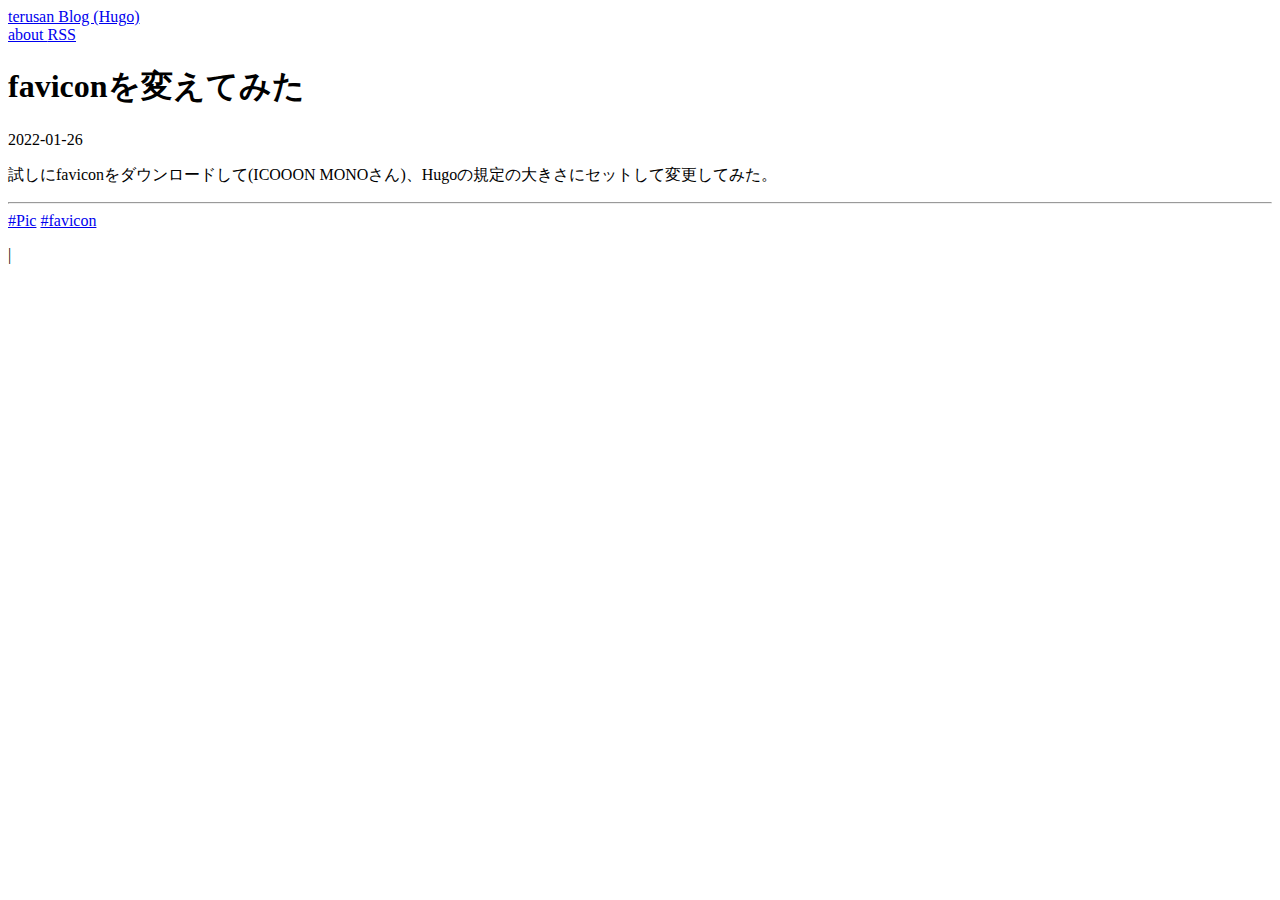
<file: posts/changefav/index.html>
<!DOCTYPE html>

<html lang="ja">
    <head>
    <meta charset="utf-8">
    <meta http-equiv="X-UA-Compatible" content="IE=edge,chrome=1">
    <meta name="viewport" content="width=device-width, initial-scale=1">
    <meta name="format-detection" content="telephone=no"/>

    <title>faviconを変えてみた | terusan Blog (Hugo)</title>
    
    <link rel="apple-touch-icon" sizes="180x180" href="https://terusan097.github.io/apple-touch-icon.png">
    <link rel="icon" type="image/png" sizes="32x32" href="https://terusan097.github.io/favicon-32x32.png">
    <link rel="icon" type="image/png" sizes="16x16" href="https://terusan097.github.io/favicon-16x16.png">
    <link rel="manifest" href="https://terusan097.github.io/manifest.json">
    <link rel="mask-icon" href="https://terusan097.github.io/safari-pinned-tab.svg" color="#FF3DB4">
    <meta name="theme-color" content="#ffffff">

    
    
    
    <link rel="stylesheet" href="https://terusan097.github.io/css/main.min.e34415025514319010e741089e6920454053855755ba465f66943ad102d2cb08.css"/>

    
    
    

    
    
 
    
    <link rel="alternate" type="application/rss+xml" href="https://terusan097.github.io/posts/changefav/index.xml" title="terusan Blog (Hugo)" />
    </head>

    <body>
        
<nav>
  <header>
    <div class="site-title">
        <a href="https://terusan097.github.io/">terusan Blog (Hugo)</a>
    </div>  
</header>

  <div class="nav-menu">
  
    <a class="color-link nav-link" href="about">about </a>
  
  <a class="color-link nav-link" href="https://terusan097.github.io/index.xml" target="_blank" rel="noopener" type="application/rss+xml">RSS</a>
</div>
<footer class="footer">
	<div class="social-icons">
        

    

    

    

    

    

    

    

    

    

    

    

    

    

    

    

    

    

    
    
    

    
    
    

    

    

    

    

    

    

    

</div>




    <p><a href="https://github.com/kimcc/hugo-theme-noteworthy" target="_blank" rel="noopener"></a></p>
    <p><a href="https://gohugo.io" target="_blank" rel="noopener"></a></p>

	<script src="https://terusan097.github.io/js/main.min.a7205ef73b078c8daed6fe1b0826e8ba229ffabbb69d299d9446cf41f2c7d8aa.js" integrity="sha256-pyBe9zsHjI2u1v4bCCbouiKf+ru2nSmdlEbPQfLH2Ko=" crossorigin="anonymous"></script>
</footer>

</nav>

        <div id="content" class="content-container">
        

<h1 class="post-title">faviconを変えてみた</h1>
    
    <time>2022-01-26</time>
    
    <div>
        <p>
        <p>試しにfaviconをダウンロードして(ICOOON MONOさん)、Hugoの規定の大きさにセットして変更してみた。</p>

        </p>
    </div>
    

    

    <div class="page-footer">
        
        <hr class="footer-divider">
        
            <a class="tag" href="https://terusan097.github.io/tags/pic">#Pic</a>
        
            <a class="tag" href="https://terusan097.github.io/tags/favicon">#favicon</a>
        
      
    </div>


        
        </div>
        <footer class="footer-mobile">
	<div class="social-icons">
        

    

    

    

    

    

    

    

    

    

    

    

    

    

    

    

    

    

    
    
    

    
    
    

    

    

    

    

    

    

    

</div>




	<div class="footer-mobile-links">
        <p><a href="https://github.com/kimcc/hugo-theme-noteworthy" target="_blank" rel="noopener"></a></p>
		<span class="divider-bar">|</span>
        <p><a href="https://gohugo.io" target="_blank" rel="noopener"></a></p>
	</div>

	<script src="https://terusan097.github.io/js/main.min.a7205ef73b078c8daed6fe1b0826e8ba229ffabbb69d299d9446cf41f2c7d8aa.js" integrity="sha256-pyBe9zsHjI2u1v4bCCbouiKf+ru2nSmdlEbPQfLH2Ko=" crossorigin="anonymous"></script>
</footer>

    </body>
</html>
</file>
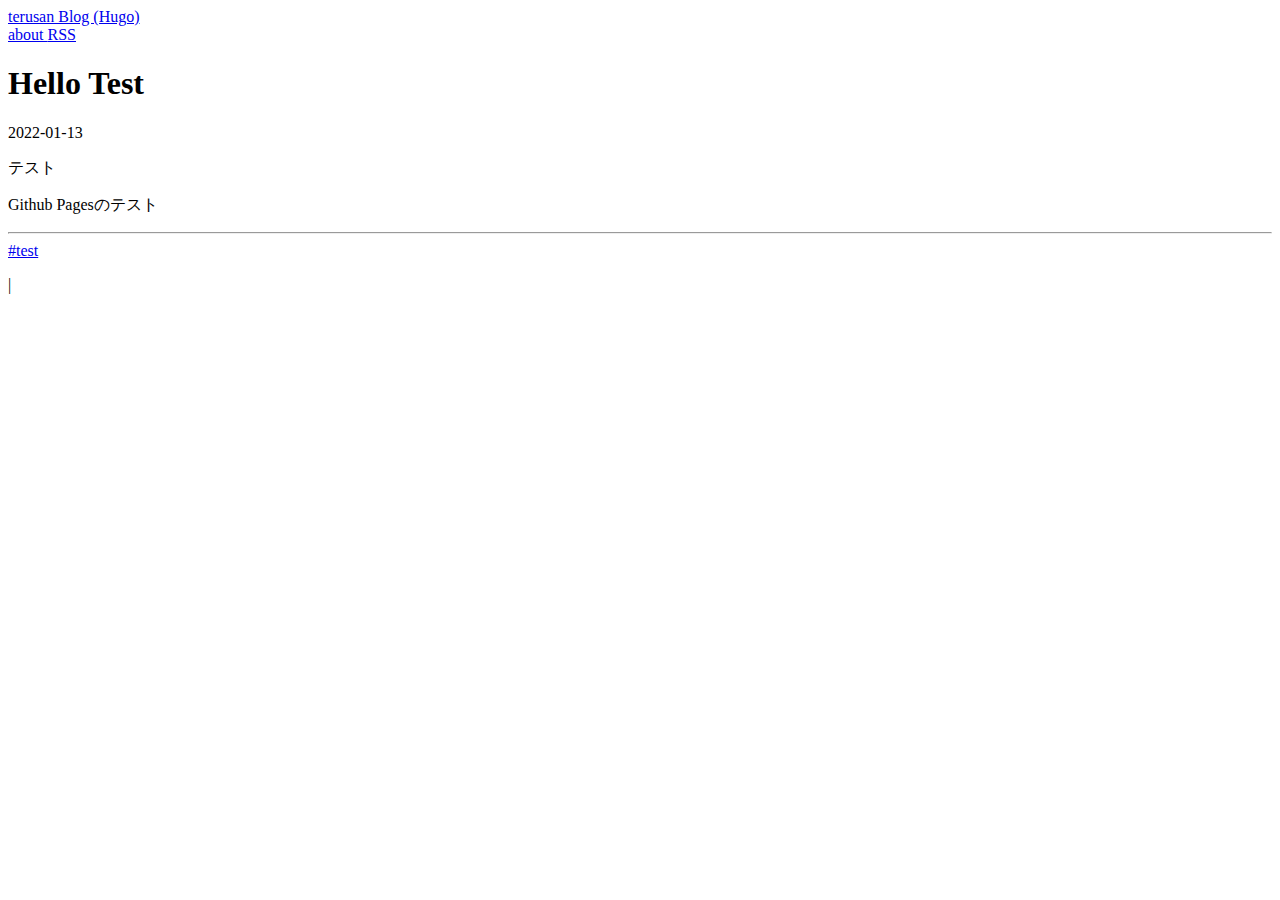
<file: posts/hello-test/index.html>
<!DOCTYPE html>

<html lang="ja">
    <head>
    <meta charset="utf-8">
    <meta http-equiv="X-UA-Compatible" content="IE=edge,chrome=1">
    <meta name="viewport" content="width=device-width, initial-scale=1">
    <meta name="format-detection" content="telephone=no"/>

    <title>Hello Test | terusan Blog (Hugo)</title>
    
    <link rel="apple-touch-icon" sizes="180x180" href="https://terusan097.github.io/apple-touch-icon.png">
    <link rel="icon" type="image/png" sizes="32x32" href="https://terusan097.github.io/favicon-32x32.png">
    <link rel="icon" type="image/png" sizes="16x16" href="https://terusan097.github.io/favicon-16x16.png">
    <link rel="manifest" href="https://terusan097.github.io/manifest.json">
    <link rel="mask-icon" href="https://terusan097.github.io/safari-pinned-tab.svg" color="#FF3DB4">
    <meta name="theme-color" content="#ffffff">

    
    
    
    <link rel="stylesheet" href="https://terusan097.github.io/css/main.min.e34415025514319010e741089e6920454053855755ba465f66943ad102d2cb08.css"/>

    
    
    

    
    
 
    
    <link rel="alternate" type="application/rss+xml" href="https://terusan097.github.io/posts/hello-test/index.xml" title="terusan Blog (Hugo)" />
    </head>

    <body>
        
<nav>
  <header>
    <div class="site-title">
        <a href="https://terusan097.github.io/">terusan Blog (Hugo)</a>
    </div>  
</header>

  <div class="nav-menu">
  
    <a class="color-link nav-link" href="about">about </a>
  
  <a class="color-link nav-link" href="https://terusan097.github.io/index.xml" target="_blank" rel="noopener" type="application/rss+xml">RSS</a>
</div>
<footer class="footer">
	<div class="social-icons">
        

    

    

    

    

    

    

    

    

    

    

    

    

    

    

    

    

    

    
    
    

    
    
    

    

    

    

    

    

    

    

</div>




    <p><a href="https://github.com/kimcc/hugo-theme-noteworthy" target="_blank" rel="noopener"></a></p>
    <p><a href="https://gohugo.io" target="_blank" rel="noopener"></a></p>

	<script src="https://terusan097.github.io/js/main.min.a7205ef73b078c8daed6fe1b0826e8ba229ffabbb69d299d9446cf41f2c7d8aa.js" integrity="sha256-pyBe9zsHjI2u1v4bCCbouiKf+ru2nSmdlEbPQfLH2Ko=" crossorigin="anonymous"></script>
</footer>

</nav>

        <div id="content" class="content-container">
        

<h1 class="post-title">Hello Test</h1>
    
    <time>2022-01-13</time>
    
    <div>
        <p>
        <p>テスト</p>
<p>Github Pagesのテスト</p>

        </p>
    </div>
    

    

    <div class="page-footer">
        
        <hr class="footer-divider">
        
            <a class="tag" href="https://terusan097.github.io/tags/test">#test</a>
        
      
    </div>


        
        </div>
        <footer class="footer-mobile">
	<div class="social-icons">
        

    

    

    

    

    

    

    

    

    

    

    

    

    

    

    

    

    

    
    
    

    
    
    

    

    

    

    

    

    

    

</div>




	<div class="footer-mobile-links">
        <p><a href="https://github.com/kimcc/hugo-theme-noteworthy" target="_blank" rel="noopener"></a></p>
		<span class="divider-bar">|</span>
        <p><a href="https://gohugo.io" target="_blank" rel="noopener"></a></p>
	</div>

	<script src="https://terusan097.github.io/js/main.min.a7205ef73b078c8daed6fe1b0826e8ba229ffabbb69d299d9446cf41f2c7d8aa.js" integrity="sha256-pyBe9zsHjI2u1v4bCCbouiKf+ru2nSmdlEbPQfLH2Ko=" crossorigin="anonymous"></script>
</footer>

    </body>
</html>
</file>
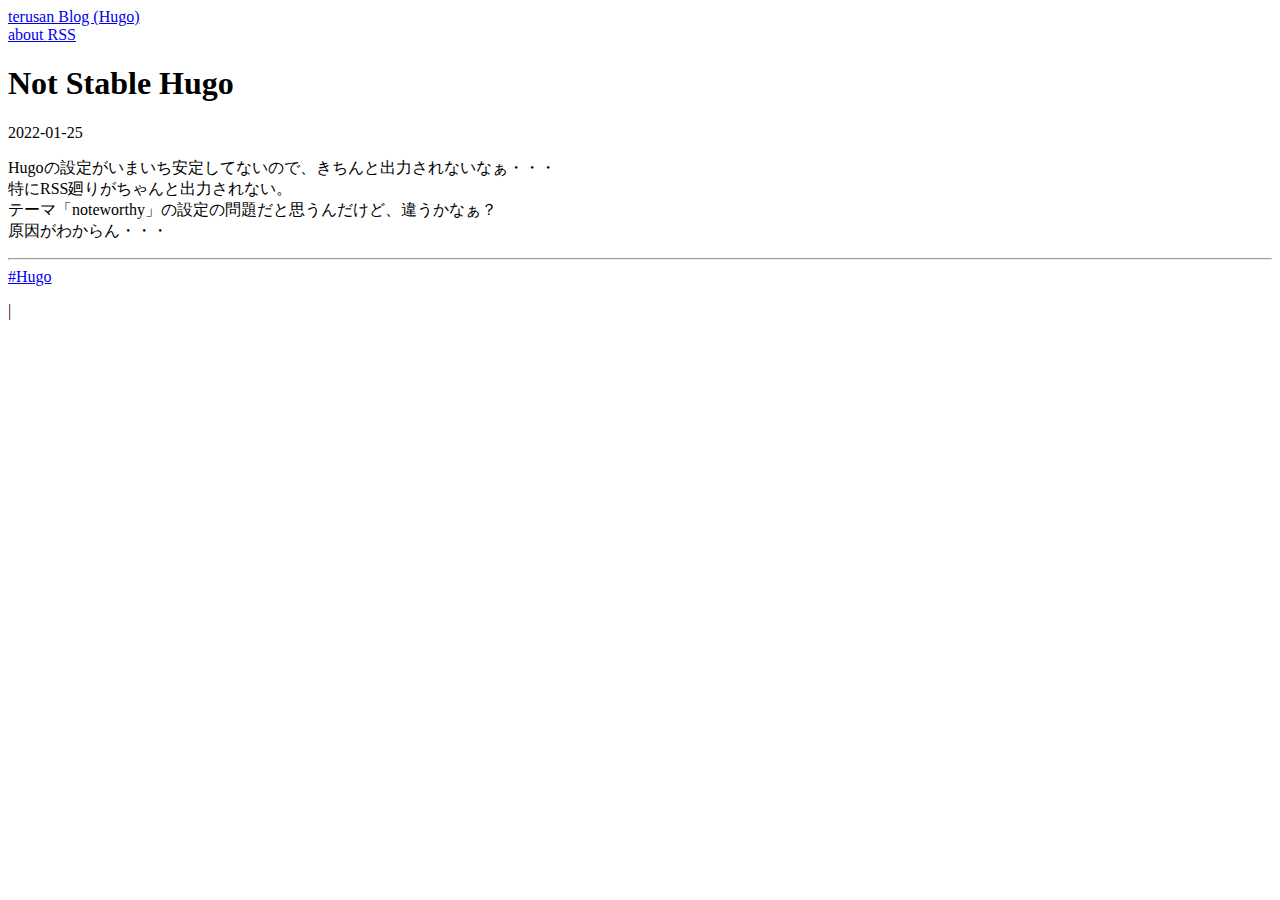
<file: posts/notstablehugo/index.html>
<!DOCTYPE html>

<html lang="ja">
    <head>
    <meta charset="utf-8">
    <meta http-equiv="X-UA-Compatible" content="IE=edge,chrome=1">
    <meta name="viewport" content="width=device-width, initial-scale=1">
    <meta name="format-detection" content="telephone=no"/>

    <title>Not Stable Hugo | terusan Blog (Hugo)</title>
    
    <link rel="apple-touch-icon" sizes="180x180" href="https://terusan097.github.io/apple-touch-icon.png">
    <link rel="icon" type="image/png" sizes="32x32" href="https://terusan097.github.io/favicon-32x32.png">
    <link rel="icon" type="image/png" sizes="16x16" href="https://terusan097.github.io/favicon-16x16.png">
    <link rel="manifest" href="https://terusan097.github.io/manifest.json">
    <link rel="mask-icon" href="https://terusan097.github.io/safari-pinned-tab.svg" color="#FF3DB4">
    <meta name="theme-color" content="#ffffff">

    
    
    
    <link rel="stylesheet" href="https://terusan097.github.io/css/main.min.e34415025514319010e741089e6920454053855755ba465f66943ad102d2cb08.css"/>

    
    
    

    
    
 
    
    <link rel="alternate" type="application/rss+xml" href="https://terusan097.github.io/posts/notstablehugo/index.xml" title="terusan Blog (Hugo)" />
    </head>

    <body>
        
<nav>
  <header>
    <div class="site-title">
        <a href="https://terusan097.github.io/">terusan Blog (Hugo)</a>
    </div>  
</header>

  <div class="nav-menu">
  
    <a class="color-link nav-link" href="about">about </a>
  
  <a class="color-link nav-link" href="https://terusan097.github.io/index.xml" target="_blank" rel="noopener" type="application/rss+xml">RSS</a>
</div>
<footer class="footer">
	<div class="social-icons">
        

    

    

    

    

    

    

    

    

    

    

    

    

    

    

    

    

    

    
    
    

    
    
    

    

    

    

    

    

    

    

</div>




    <p><a href="https://github.com/kimcc/hugo-theme-noteworthy" target="_blank" rel="noopener"></a></p>
    <p><a href="https://gohugo.io" target="_blank" rel="noopener"></a></p>

	<script src="https://terusan097.github.io/js/main.min.c1aee25a817e9beb1f9c4afd9d62311227a7f5e46720e404dc1dda97281f47f2.js" integrity="sha256-wa7iWoF+m+sfnEr9nWIxEien9eRnIOQE3B3alygfR/I=" crossorigin="anonymous"></script>
</footer>

</nav>

        <div id="content" class="content-container">
        

<h1 class="post-title">Not Stable Hugo</h1>
    
    <time>2022-01-25</time>
    
    <div>
        <p>
        Hugoの設定がいまいち安定してないので、きちんと出力されないなぁ・・・<br>
特にRSS廻りがちゃんと出力されない。<br>
テーマ「noteworthy」の設定の問題だと思うんだけど、違うかなぁ？<br>
原因がわからん・・・<br>

        </p>
    </div>
    

    

    <div class="page-footer">
        
        <hr class="footer-divider">
        
            <a class="tag" href="https://terusan097.github.io/tags/hugo">#Hugo</a>
        
      
    </div>


        
        </div>
        <footer class="footer-mobile">
	<div class="social-icons">
        

    

    

    

    

    

    

    

    

    

    

    

    

    

    

    

    

    

    
    
    

    
    
    

    

    

    

    

    

    

    

</div>




	<div class="footer-mobile-links">
        <p><a href="https://github.com/kimcc/hugo-theme-noteworthy" target="_blank" rel="noopener"></a></p>
		<span class="divider-bar">|</span>
        <p><a href="https://gohugo.io" target="_blank" rel="noopener"></a></p>
	</div>

	<script src="https://terusan097.github.io/js/main.min.c1aee25a817e9beb1f9c4afd9d62311227a7f5e46720e404dc1dda97281f47f2.js" integrity="sha256-wa7iWoF+m+sfnEr9nWIxEien9eRnIOQE3B3alygfR/I=" crossorigin="anonymous"></script>
</footer>

    </body>
</html>
</file>
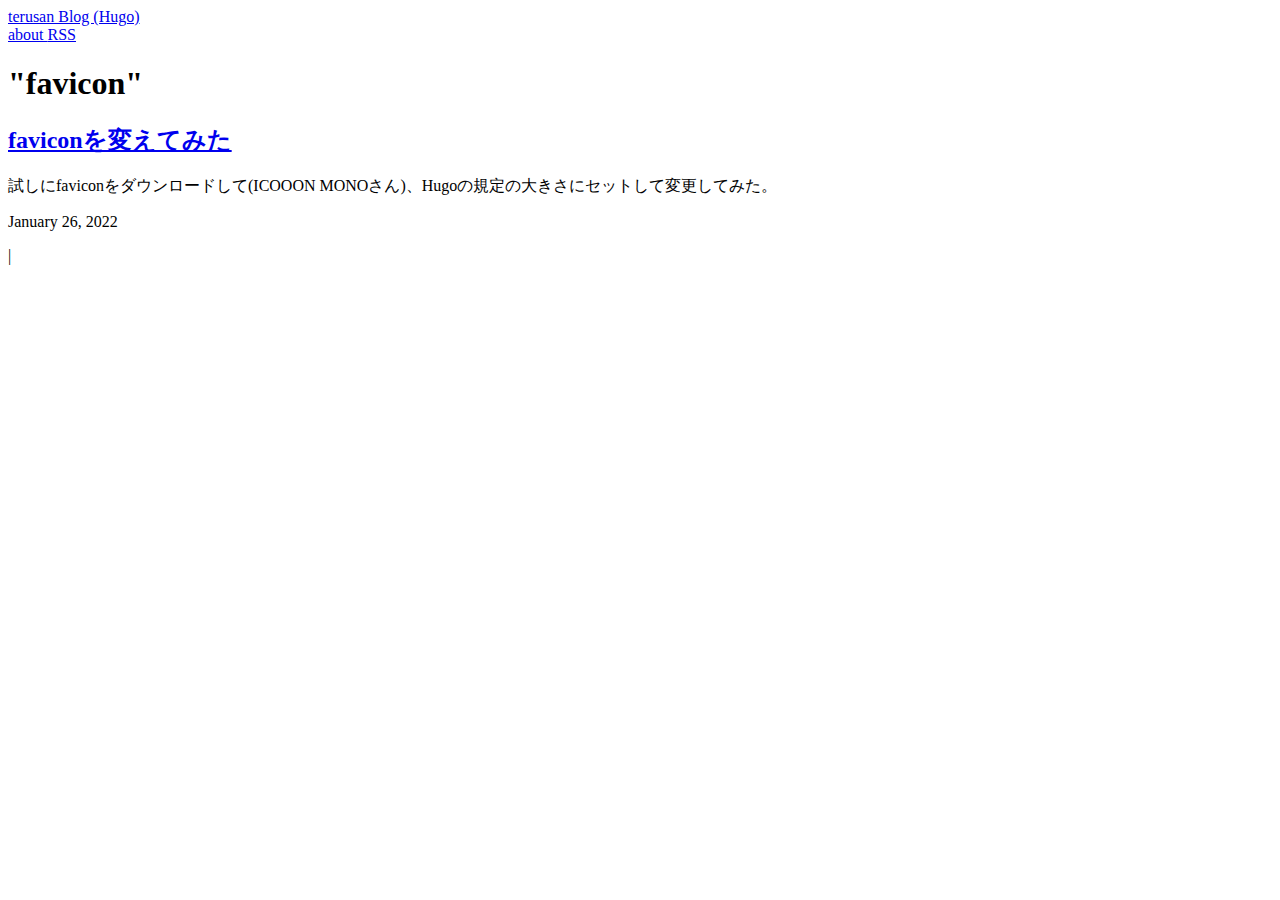
<file: tags/favicon/index.html>
<!DOCTYPE html>

<html lang="ja">
    <head>
    <meta charset="utf-8">
    <meta http-equiv="X-UA-Compatible" content="IE=edge,chrome=1">
    <meta name="viewport" content="width=device-width, initial-scale=1">
    <meta name="format-detection" content="telephone=no"/>

    <title>favicon | terusan Blog (Hugo)</title>
    
    <link rel="apple-touch-icon" sizes="180x180" href="https://terusan097.github.io/apple-touch-icon.png">
    <link rel="icon" type="image/png" sizes="32x32" href="https://terusan097.github.io/favicon-32x32.png">
    <link rel="icon" type="image/png" sizes="16x16" href="https://terusan097.github.io/favicon-16x16.png">
    <link rel="manifest" href="https://terusan097.github.io/manifest.json">
    <link rel="mask-icon" href="https://terusan097.github.io/safari-pinned-tab.svg" color="#FF3DB4">
    <meta name="theme-color" content="#ffffff">

    
    
    
    <link rel="stylesheet" href="https://terusan097.github.io/css/main.min.e34415025514319010e741089e6920454053855755ba465f66943ad102d2cb08.css"/>

    
    
    

    
    
 
    
    <link rel="alternate" type="application/rss+xml" href="https://terusan097.github.io/tags/favicon/index.xml" title="terusan Blog (Hugo)" />
    </head>

    <body>
        
<nav>
  <header>
    <div class="site-title">
        <a href="https://terusan097.github.io/">terusan Blog (Hugo)</a>
    </div>  
</header>

  <div class="nav-menu">
  
    <a class="color-link nav-link" href="about">about </a>
  
  <a class="color-link nav-link" href="https://terusan097.github.io/index.xml" target="_blank" rel="noopener" type="application/rss+xml">RSS</a>
</div>
<footer class="footer">
	<div class="social-icons">
        

    

    

    

    

    

    

    

    

    

    

    

    

    

    

    

    

    

    
    
    

    
    
    

    

    

    

    

    

    

    

</div>




    <p><a href="https://github.com/kimcc/hugo-theme-noteworthy" target="_blank" rel="noopener"></a></p>
    <p><a href="https://gohugo.io" target="_blank" rel="noopener"></a></p>

	<script src="https://terusan097.github.io/js/main.min.a7205ef73b078c8daed6fe1b0826e8ba229ffabbb69d299d9446cf41f2c7d8aa.js" integrity="sha256-pyBe9zsHjI2u1v4bCCbouiKf+ru2nSmdlEbPQfLH2Ko=" crossorigin="anonymous"></script>
</footer>

</nav>

        <div id="content" class="content-container">
        

  <h1> "favicon"</h1>
  
  
    
    <article>
            <h2>
                <a href="https://terusan097.github.io/posts/changefav/">
                    faviconを変えてみた
                </a>
            </h2>
            <div>
                <p>試しにfaviconをダウンロードして(ICOOON MONOさん)、Hugoの規定の大きさにセットして変更してみた。</p>
                
            </div>
            <div class="post-footer">
            <time>January 26, 2022</time>
            </div> 
        </article>
    


        
        </div>
        <footer class="footer-mobile">
	<div class="social-icons">
        

    

    

    

    

    

    

    

    

    

    

    

    

    

    

    

    

    

    
    
    

    
    
    

    

    

    

    

    

    

    

</div>




	<div class="footer-mobile-links">
        <p><a href="https://github.com/kimcc/hugo-theme-noteworthy" target="_blank" rel="noopener"></a></p>
		<span class="divider-bar">|</span>
        <p><a href="https://gohugo.io" target="_blank" rel="noopener"></a></p>
	</div>

	<script src="https://terusan097.github.io/js/main.min.a7205ef73b078c8daed6fe1b0826e8ba229ffabbb69d299d9446cf41f2c7d8aa.js" integrity="sha256-pyBe9zsHjI2u1v4bCCbouiKf+ru2nSmdlEbPQfLH2Ko=" crossorigin="anonymous"></script>
</footer>

    </body>
</html>
</file>
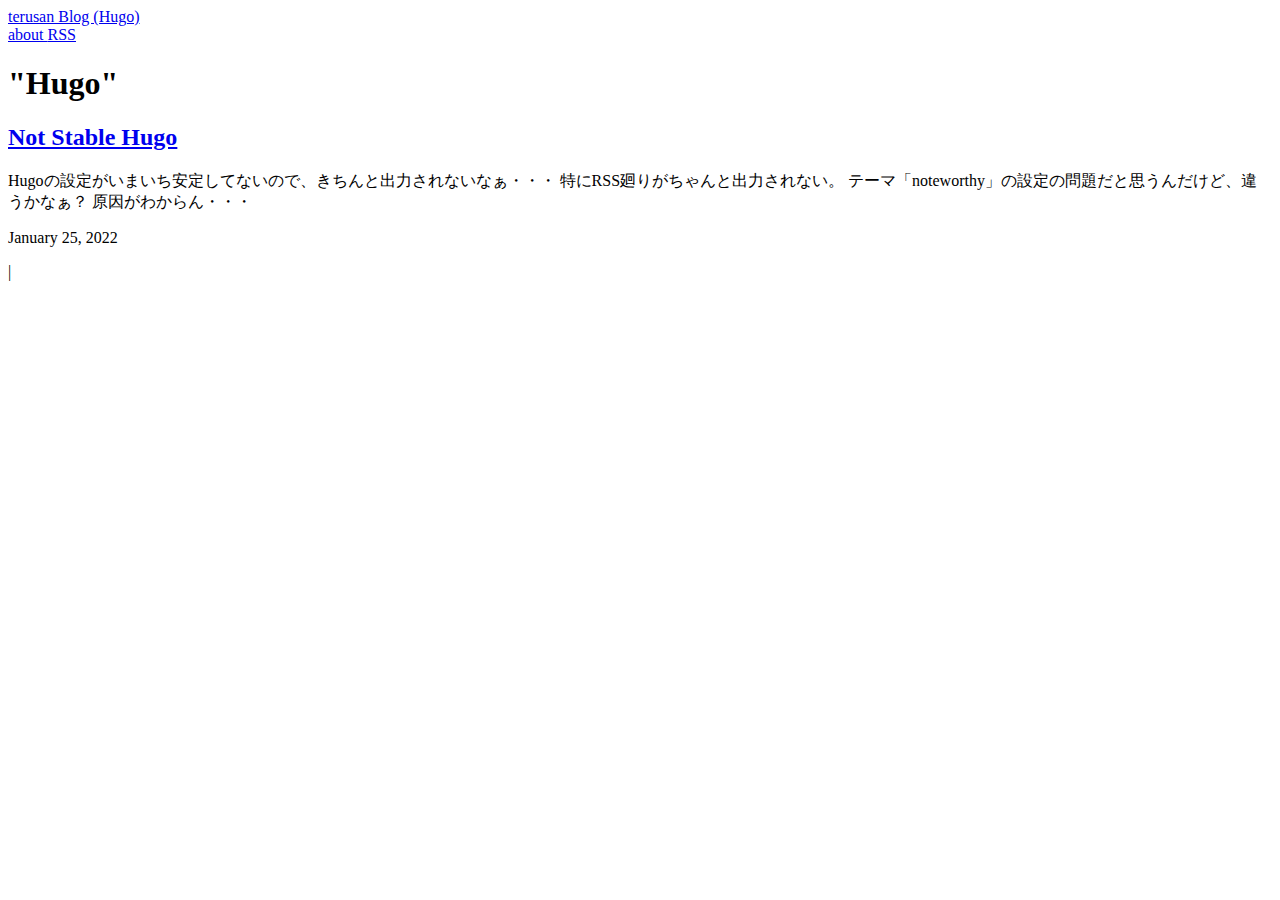
<file: tags/hugo/index.html>
<!DOCTYPE html>

<html lang="ja">
    <head>
    <meta charset="utf-8">
    <meta http-equiv="X-UA-Compatible" content="IE=edge,chrome=1">
    <meta name="viewport" content="width=device-width, initial-scale=1">
    <meta name="format-detection" content="telephone=no"/>

    <title>Hugo | terusan Blog (Hugo)</title>
    
    <link rel="apple-touch-icon" sizes="180x180" href="https://terusan097.github.io/apple-touch-icon.png">
    <link rel="icon" type="image/png" sizes="32x32" href="https://terusan097.github.io/favicon-32x32.png">
    <link rel="icon" type="image/png" sizes="16x16" href="https://terusan097.github.io/favicon-16x16.png">
    <link rel="manifest" href="https://terusan097.github.io/manifest.json">
    <link rel="mask-icon" href="https://terusan097.github.io/safari-pinned-tab.svg" color="#FF3DB4">
    <meta name="theme-color" content="#ffffff">

    
    
    
    <link rel="stylesheet" href="https://terusan097.github.io/css/main.min.e34415025514319010e741089e6920454053855755ba465f66943ad102d2cb08.css"/>

    
    
    

    
    
 
    
    <link rel="alternate" type="application/rss+xml" href="https://terusan097.github.io/tags/hugo/index.xml" title="terusan Blog (Hugo)" />
    </head>

    <body>
        
<nav>
  <header>
    <div class="site-title">
        <a href="https://terusan097.github.io/">terusan Blog (Hugo)</a>
    </div>  
</header>

  <div class="nav-menu">
  
    <a class="color-link nav-link" href="about">about </a>
  
  <a class="color-link nav-link" href="https://terusan097.github.io/index.xml" target="_blank" rel="noopener" type="application/rss+xml">RSS</a>
</div>
<footer class="footer">
	<div class="social-icons">
        

    

    

    

    

    

    

    

    

    

    

    

    

    

    

    

    

    

    
    
    

    
    
    

    

    

    

    

    

    

    

</div>




    <p><a href="https://github.com/kimcc/hugo-theme-noteworthy" target="_blank" rel="noopener"></a></p>
    <p><a href="https://gohugo.io" target="_blank" rel="noopener"></a></p>

	<script src="https://terusan097.github.io/js/main.min.a7205ef73b078c8daed6fe1b0826e8ba229ffabbb69d299d9446cf41f2c7d8aa.js" integrity="sha256-pyBe9zsHjI2u1v4bCCbouiKf+ru2nSmdlEbPQfLH2Ko=" crossorigin="anonymous"></script>
</footer>

</nav>

        <div id="content" class="content-container">
        

  <h1> "Hugo"</h1>
  
  
    
    <article>
            <h2>
                <a href="https://terusan097.github.io/posts/notstablehugo/">
                    Not Stable Hugo
                </a>
            </h2>
            <div>
                <p>Hugoの設定がいまいち安定してないので、きちんと出力されないなぁ・・・
特にRSS廻りがちゃんと出力されない。
テーマ「noteworthy」の設定の問題だと思うんだけど、違うかなぁ？
原因がわからん・・・</p>
                
            </div>
            <div class="post-footer">
            <time>January 25, 2022</time>
            </div> 
        </article>
    


        
        </div>
        <footer class="footer-mobile">
	<div class="social-icons">
        

    

    

    

    

    

    

    

    

    

    

    

    

    

    

    

    

    

    
    
    

    
    
    

    

    

    

    

    

    

    

</div>




	<div class="footer-mobile-links">
        <p><a href="https://github.com/kimcc/hugo-theme-noteworthy" target="_blank" rel="noopener"></a></p>
		<span class="divider-bar">|</span>
        <p><a href="https://gohugo.io" target="_blank" rel="noopener"></a></p>
	</div>

	<script src="https://terusan097.github.io/js/main.min.a7205ef73b078c8daed6fe1b0826e8ba229ffabbb69d299d9446cf41f2c7d8aa.js" integrity="sha256-pyBe9zsHjI2u1v4bCCbouiKf+ru2nSmdlEbPQfLH2Ko=" crossorigin="anonymous"></script>
</footer>

    </body>
</html>
</file>
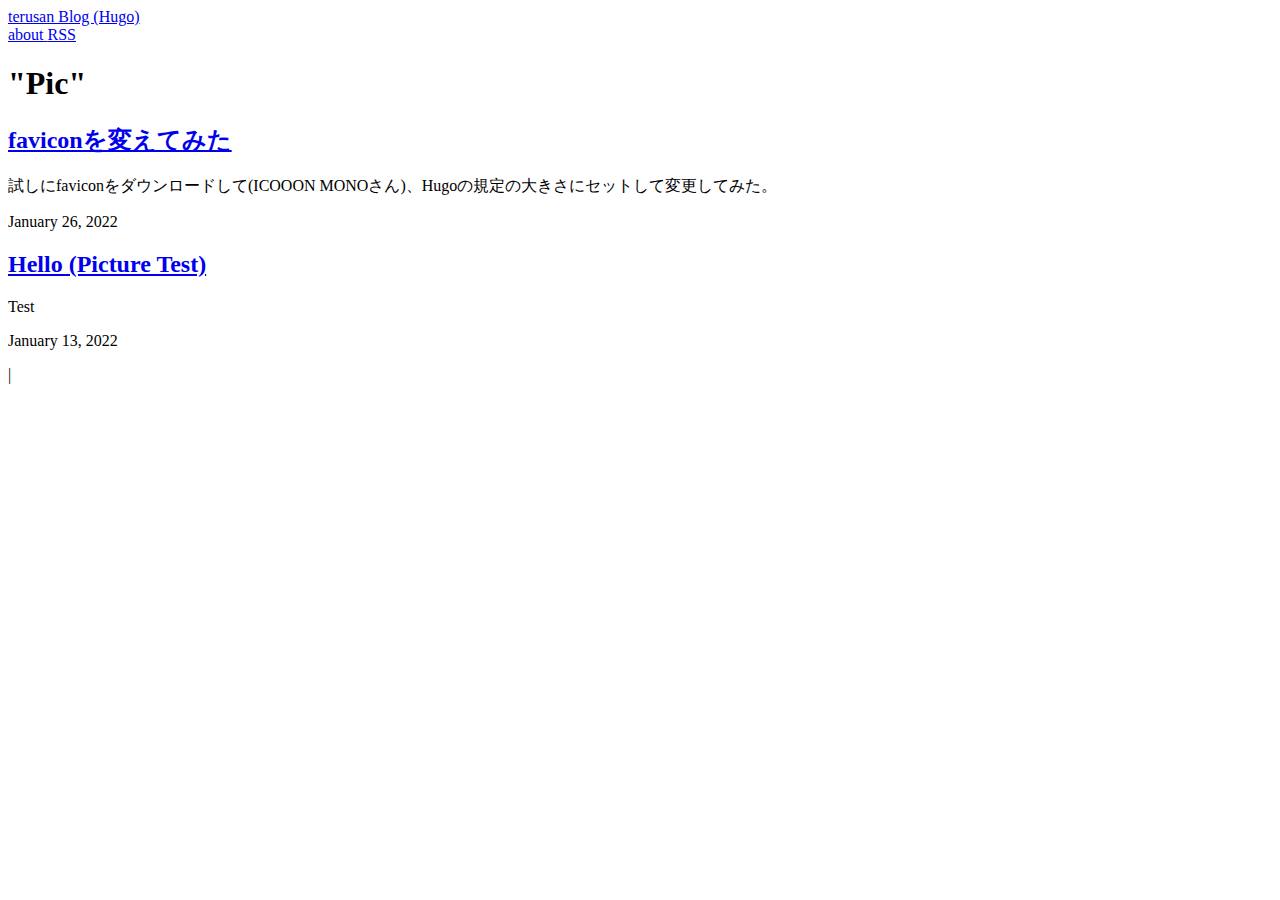
<file: tags/pic/index.html>
<!DOCTYPE html>

<html lang="ja">
    <head>
    <meta charset="utf-8">
    <meta http-equiv="X-UA-Compatible" content="IE=edge,chrome=1">
    <meta name="viewport" content="width=device-width, initial-scale=1">
    <meta name="format-detection" content="telephone=no"/>

    <title>Pic | terusan Blog (Hugo)</title>
    
    <link rel="apple-touch-icon" sizes="180x180" href="https://terusan097.github.io/apple-touch-icon.png">
    <link rel="icon" type="image/png" sizes="32x32" href="https://terusan097.github.io/favicon-32x32.png">
    <link rel="icon" type="image/png" sizes="16x16" href="https://terusan097.github.io/favicon-16x16.png">
    <link rel="manifest" href="https://terusan097.github.io/manifest.json">
    <link rel="mask-icon" href="https://terusan097.github.io/safari-pinned-tab.svg" color="#FF3DB4">
    <meta name="theme-color" content="#ffffff">

    
    
    
    <link rel="stylesheet" href="https://terusan097.github.io/css/main.min.e34415025514319010e741089e6920454053855755ba465f66943ad102d2cb08.css"/>

    
    
    

    
    
 
    
    <link rel="alternate" type="application/rss+xml" href="https://terusan097.github.io/tags/pic/index.xml" title="terusan Blog (Hugo)" />
    </head>

    <body>
        
<nav>
  <header>
    <div class="site-title">
        <a href="https://terusan097.github.io/">terusan Blog (Hugo)</a>
    </div>  
</header>

  <div class="nav-menu">
  
    <a class="color-link nav-link" href="about">about </a>
  
  <a class="color-link nav-link" href="https://terusan097.github.io/index.xml" target="_blank" rel="noopener" type="application/rss+xml">RSS</a>
</div>
<footer class="footer">
	<div class="social-icons">
        

    

    

    

    

    

    

    

    

    

    

    

    

    

    

    

    

    

    
    
    

    
    
    

    

    

    

    

    

    

    

</div>




    <p><a href="https://github.com/kimcc/hugo-theme-noteworthy" target="_blank" rel="noopener"></a></p>
    <p><a href="https://gohugo.io" target="_blank" rel="noopener"></a></p>

	<script src="https://terusan097.github.io/js/main.min.a7205ef73b078c8daed6fe1b0826e8ba229ffabbb69d299d9446cf41f2c7d8aa.js" integrity="sha256-pyBe9zsHjI2u1v4bCCbouiKf+ru2nSmdlEbPQfLH2Ko=" crossorigin="anonymous"></script>
</footer>

</nav>

        <div id="content" class="content-container">
        

  <h1> "Pic"</h1>
  
  
    
    <article>
            <h2>
                <a href="https://terusan097.github.io/posts/changefav/">
                    faviconを変えてみた
                </a>
            </h2>
            <div>
                <p>試しにfaviconをダウンロードして(ICOOON MONOさん)、Hugoの規定の大きさにセットして変更してみた。</p>
                
            </div>
            <div class="post-footer">
            <time>January 26, 2022</time>
            </div> 
        </article>
    
  
    
    <article>
            <h2>
                <a href="https://terusan097.github.io/posts/pic-test/">
                    Hello (Picture Test)
                </a>
            </h2>
            <div>
                <p>Test </p>
                
            </div>
            <div class="post-footer">
            <time>January 13, 2022</time>
            </div> 
        </article>
    


        
        </div>
        <footer class="footer-mobile">
	<div class="social-icons">
        

    

    

    

    

    

    

    

    

    

    

    

    

    

    

    

    

    

    
    
    

    
    
    

    

    

    

    

    

    

    

</div>




	<div class="footer-mobile-links">
        <p><a href="https://github.com/kimcc/hugo-theme-noteworthy" target="_blank" rel="noopener"></a></p>
		<span class="divider-bar">|</span>
        <p><a href="https://gohugo.io" target="_blank" rel="noopener"></a></p>
	</div>

	<script src="https://terusan097.github.io/js/main.min.a7205ef73b078c8daed6fe1b0826e8ba229ffabbb69d299d9446cf41f2c7d8aa.js" integrity="sha256-pyBe9zsHjI2u1v4bCCbouiKf+ru2nSmdlEbPQfLH2Ko=" crossorigin="anonymous"></script>
</footer>

    </body>
</html>
</file>
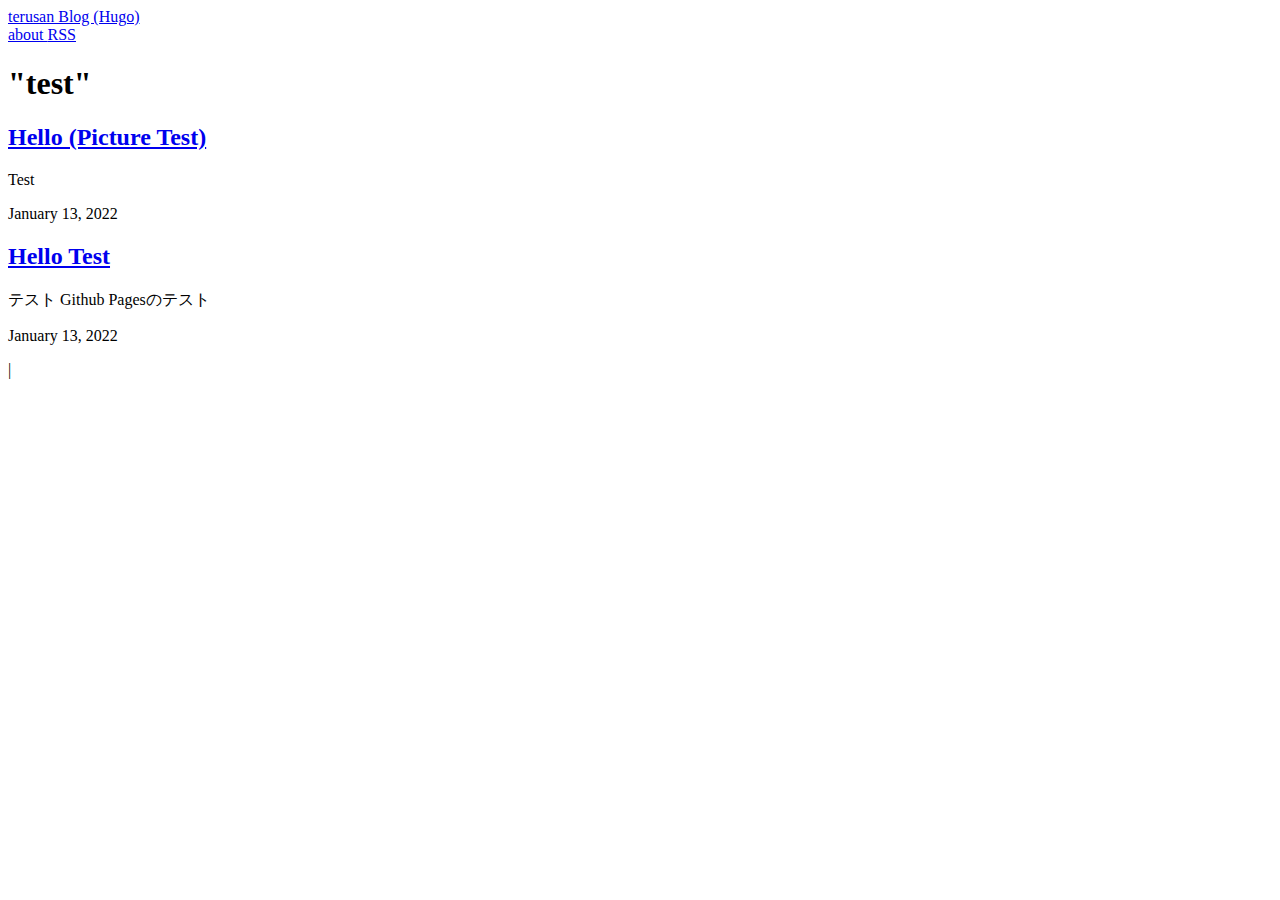
<file: tags/test/index.html>
<!DOCTYPE html>

<html lang="ja">
    <head>
    <meta charset="utf-8">
    <meta http-equiv="X-UA-Compatible" content="IE=edge,chrome=1">
    <meta name="viewport" content="width=device-width, initial-scale=1">
    <meta name="format-detection" content="telephone=no"/>

    <title>test | terusan Blog (Hugo)</title>
    
    <link rel="apple-touch-icon" sizes="180x180" href="https://terusan097.github.io/apple-touch-icon.png">
    <link rel="icon" type="image/png" sizes="32x32" href="https://terusan097.github.io/favicon-32x32.png">
    <link rel="icon" type="image/png" sizes="16x16" href="https://terusan097.github.io/favicon-16x16.png">
    <link rel="manifest" href="https://terusan097.github.io/manifest.json">
    <link rel="mask-icon" href="https://terusan097.github.io/safari-pinned-tab.svg" color="#FF3DB4">
    <meta name="theme-color" content="#ffffff">

    
    
    
    <link rel="stylesheet" href="https://terusan097.github.io/css/main.min.e34415025514319010e741089e6920454053855755ba465f66943ad102d2cb08.css"/>

    
    
    

    
    
 
    
    <link rel="alternate" type="application/rss+xml" href="https://terusan097.github.io/tags/test/index.xml" title="terusan Blog (Hugo)" />
    </head>

    <body>
        
<nav>
  <header>
    <div class="site-title">
        <a href="https://terusan097.github.io/">terusan Blog (Hugo)</a>
    </div>  
</header>

  <div class="nav-menu">
  
    <a class="color-link nav-link" href="about">about </a>
  
  <a class="color-link nav-link" href="https://terusan097.github.io/index.xml" target="_blank" rel="noopener" type="application/rss+xml">RSS</a>
</div>
<footer class="footer">
	<div class="social-icons">
        

    

    

    

    

    

    

    

    

    

    

    

    

    

    

    

    

    

    
    
    

    
    
    

    

    

    

    

    

    

    

</div>




    <p><a href="https://github.com/kimcc/hugo-theme-noteworthy" target="_blank" rel="noopener"></a></p>
    <p><a href="https://gohugo.io" target="_blank" rel="noopener"></a></p>

	<script src="https://terusan097.github.io/js/main.min.a7205ef73b078c8daed6fe1b0826e8ba229ffabbb69d299d9446cf41f2c7d8aa.js" integrity="sha256-pyBe9zsHjI2u1v4bCCbouiKf+ru2nSmdlEbPQfLH2Ko=" crossorigin="anonymous"></script>
</footer>

</nav>

        <div id="content" class="content-container">
        

  <h1> "test"</h1>
  
  
    
    <article>
            <h2>
                <a href="https://terusan097.github.io/posts/pic-test/">
                    Hello (Picture Test)
                </a>
            </h2>
            <div>
                <p>Test </p>
                
            </div>
            <div class="post-footer">
            <time>January 13, 2022</time>
            </div> 
        </article>
    
  
    
    <article>
            <h2>
                <a href="https://terusan097.github.io/posts/hello-test/">
                    Hello Test
                </a>
            </h2>
            <div>
                <p>テスト
Github Pagesのテスト</p>
                
            </div>
            <div class="post-footer">
            <time>January 13, 2022</time>
            </div> 
        </article>
    


        
        </div>
        <footer class="footer-mobile">
	<div class="social-icons">
        

    

    

    

    

    

    

    

    

    

    

    

    

    

    

    

    

    

    
    
    

    
    
    

    

    

    

    

    

    

    

</div>




	<div class="footer-mobile-links">
        <p><a href="https://github.com/kimcc/hugo-theme-noteworthy" target="_blank" rel="noopener"></a></p>
		<span class="divider-bar">|</span>
        <p><a href="https://gohugo.io" target="_blank" rel="noopener"></a></p>
	</div>

	<script src="https://terusan097.github.io/js/main.min.a7205ef73b078c8daed6fe1b0826e8ba229ffabbb69d299d9446cf41f2c7d8aa.js" integrity="sha256-pyBe9zsHjI2u1v4bCCbouiKf+ru2nSmdlEbPQfLH2Ko=" crossorigin="anonymous"></script>
</footer>

    </body>
</html>
</file>
